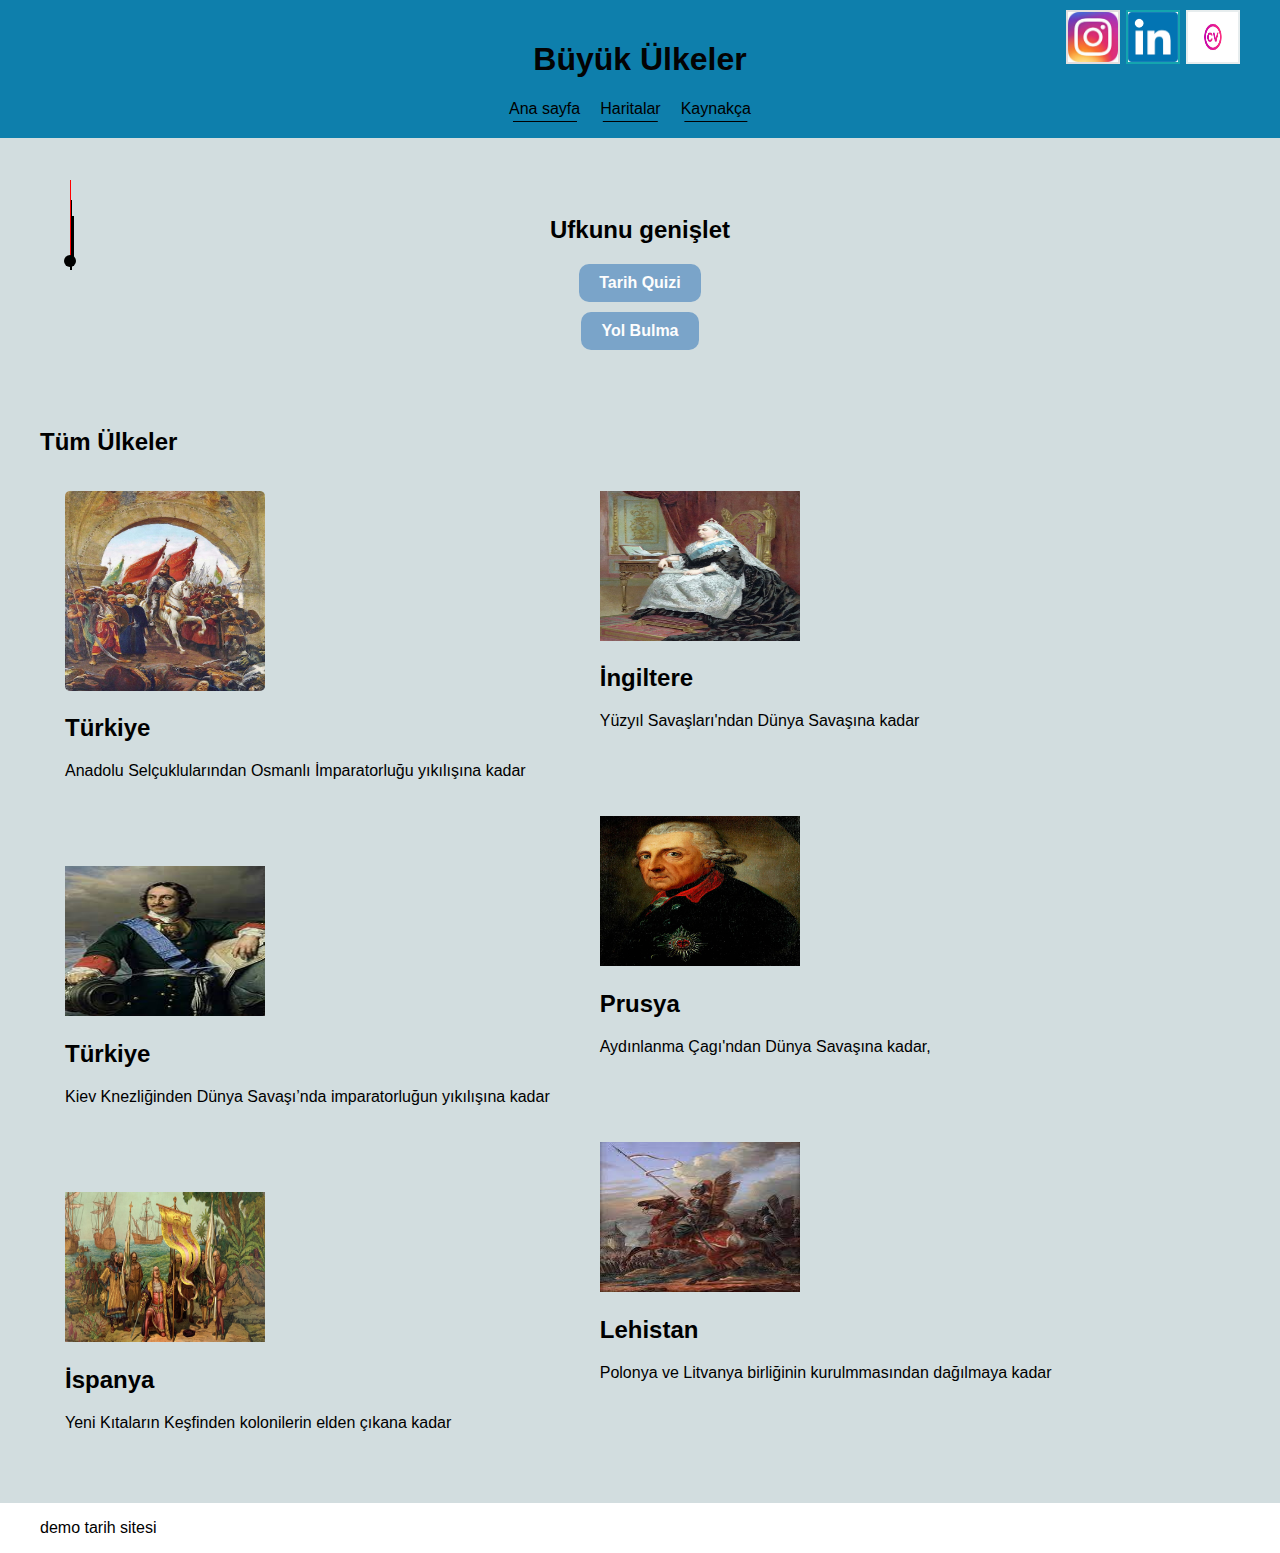
<file: a/index.html>
<!DOCTYPE html>
<html lang="en">
<head>
    <meta charset="UTF-8">
    <meta name="viewport" content="width=device-width, initial-scale=1.0">
    <title>Ülke Tarihleri</title>
    <link rel="stylesheet" href="main2.css">
</head>
<body>
    <header>
    <div class="container"> 
        <div class="link">
        <a href="https://www.linkedin.com/in/osman-berke-%C3%BClger-518819218/">
            <img src="resim/link.png" alt="linke" class="resim-boyutu-1">
        </a>
    </div>

    <div class="link">
        <a href="file:///C:/Users/oberu/Downloads/OSMAN_BERKE_%C3%9CLGER_Aselsan_Temal%C4%B1_Vizyoner_CV%20(2).pdf">
            <img src="resim/cv.jpg" alt="linke" class="resim-boyutu-2">
        </a>
    </div>
    <div class="link">
        <a href="https://www.instagram.com/berke_ulger/">
            <img src="resim/iins.jpeg" alt="linke" class="resim-boyutu-3">
        </a>
    </div>
    <h1>Büyük Ülkeler </h1>
   
    
    <nav>
        <ul>
            <li><a href="http://127.0.0.1:5500/a/index.html">Ana sayfa</a></li>
            <li><a href="https://www.geoguessr.com/tr/l/wor">Haritalar</a></li>
            <li><a href="#">Kaynakça</a></li>


        </ul>
    </nav>
    </div>
    </header>
    <main>
        <section class="Ana">
           
              
              <span class="container">
              <h2>Ufkunu genişlet</h2>
              <li><a href="http://127.0.0.1:5500/a/quiz2.html"class=anaa>Tarih Quizi</a></li>
              <li><a href="  https://travle.earth/"class=anab>Yol Bulma</a></li>
              </span>
             </div>
             <div class="clock">
                <div class="hour-hand" id="hour-hand"></div>
                <div class="minute-hand" id="minute-hand"></div>
                <div class="second-hand" id="second-hand"></div>
                <div class="center-circle"></div>
              </div>
    </section>
    <section class="Tümü">
        <div class="container">
            <h2>Tüm Ülkeler</h2>
            <div class="Hanedanlar">
                <div class="hanedan-container">
                    <div class="hanedan">
                        <a href="http://127.0.0.1:5500/t%C3%BCrkiye.html" class="hanedan-info">
                            <img src="resim/türkiye.jpg" alt="">
                            <h2>Türkiye</h2>
                            <p>Anadolu Selçuklularından Osmanlı İmparatorluğu yıkılışına kadar </p>
                        </a>
                    </div>
                    

                    
                        
                            <div class="hanedan1">
                                <a href="http://127.0.0.1:5500/a/rusya.html" class="hanedan-info">
                                    <img src="resim/rusana.jpeg" alt="">
                                    <h2>Türkiye</h2>
                                    <p>Kiev Knezliğinden Dünya Savaşı’nda imparatorluğun yıkılışına kadar</p>
                                </a>
                            </div>
                            <div class="hanedan2">
                                <a href="http://127.0.0.1:5500/a/ispanya.html" class="hanedan-info">
                                    <img src="resim/isp.jpg" alt="">
                                    <h2>İspanya</h2>
                                    <p>Yeni Kıtaların Keşfinden kolonilerin elden çıkana kadar </p>
                                </a>
                            </div>
                            
                </div>
                    <div class="hanedan-container">
                        <div class="hanedan3">
                            <a href="#" class="hanedan-info">
                                <img src="resim/quen.jpg" alt="">
                                <h2>İngiltere</h2>
                                <p>Yüzyıl Savaşları'ndan Dünya Savaşına kadar </p>
                            </a>
                        </div>
                        
                        <div class="hanedan4">
                            <a href="#" class="hanedan-info">
                                <img src="resim/prus.jpg" alt="">
                                <h2>Prusya</h2>
                                <p>Aydınlanma Çagı'ndan Dünya Savaşına kadar, </p>
                            </a>
                        </div>
                        <div class="hanedan5">
                            <a href="#" class="hanedan-info">
                                <img src="resim/leh.jpeg" alt="">
                                <h2>Lehistan</h2>
                                <p>Polonya ve Litvanya birliğinin kurulmmasından dağılmaya kadar </p>
                            </a>
                        </div>
                </div>
            </div>
        </div>
    </section>
    </main>
    <footer>
        <div class="container">
            <p>demo tarih sitesi</p>
        </div>
    </footer>
    <script src="main2.js"></script>
</body>
</html>
</file>
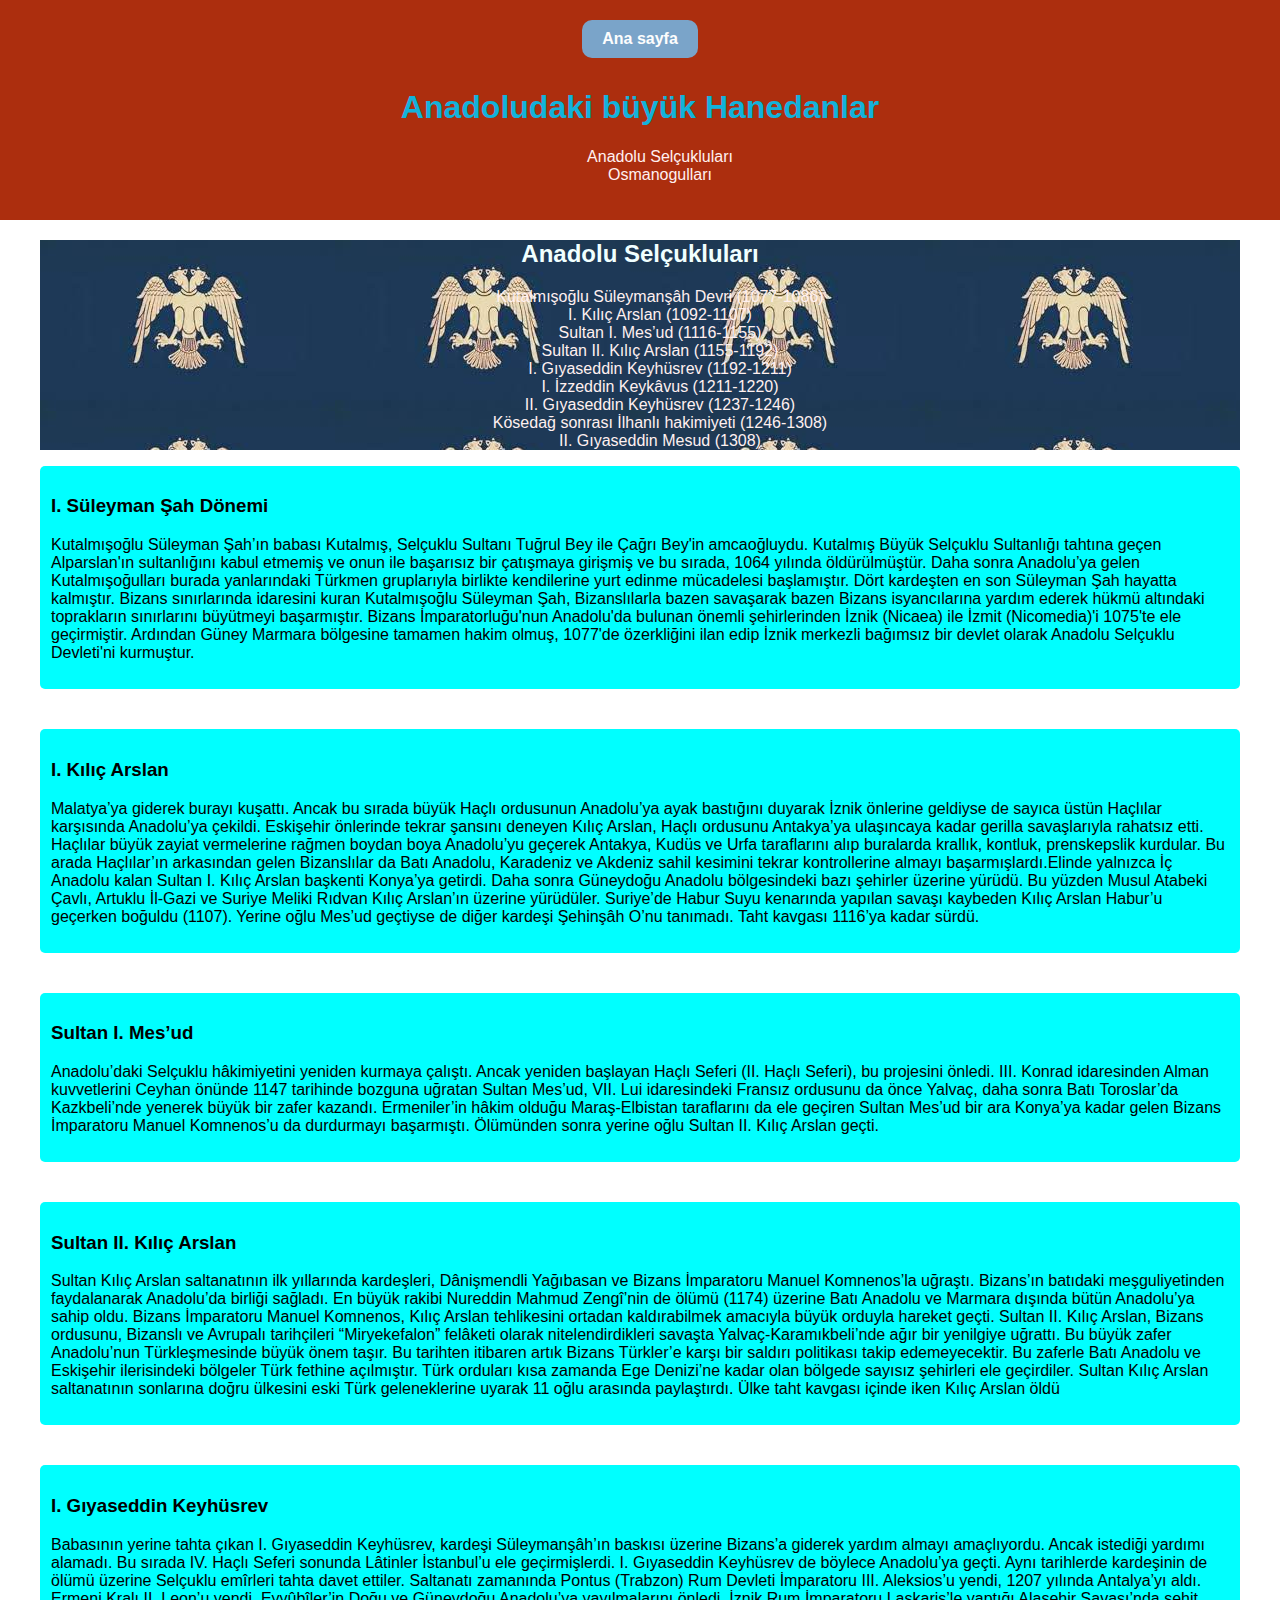
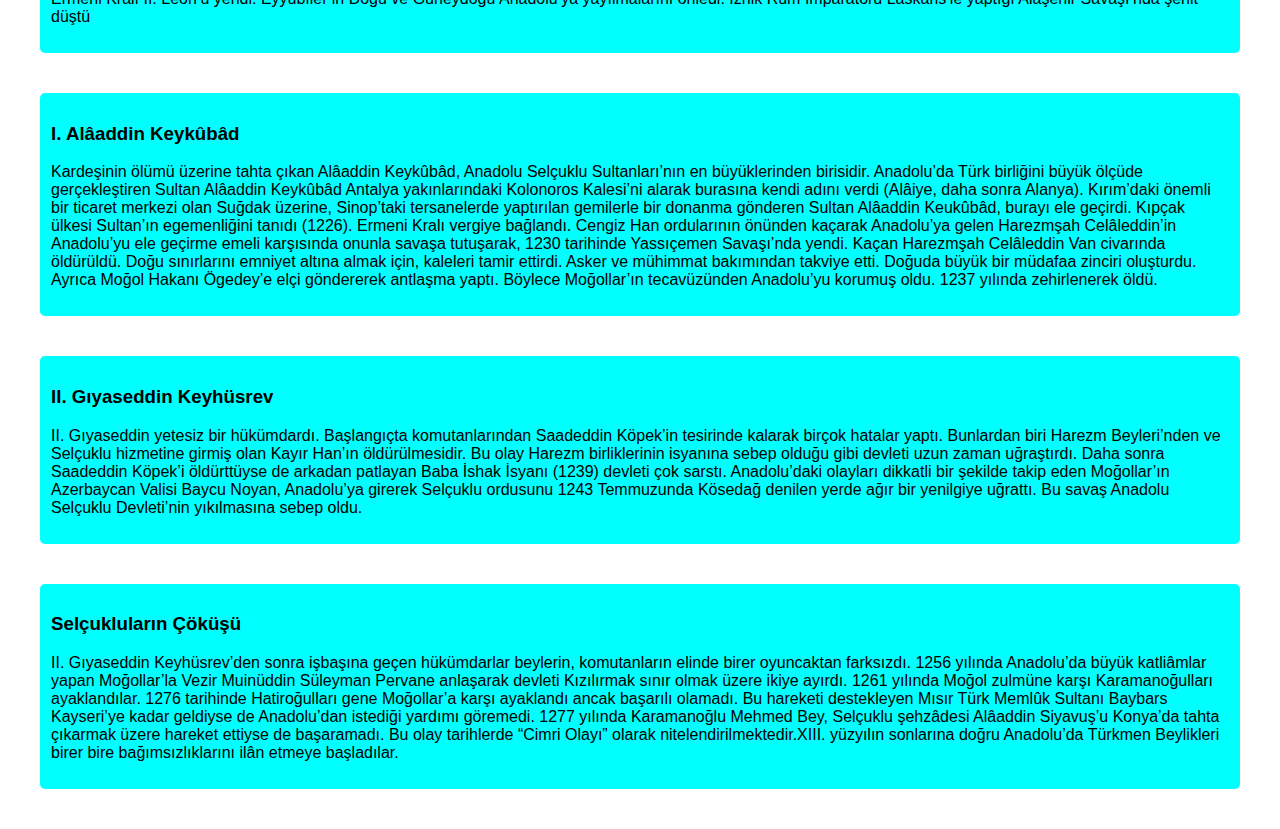
<file: a/ispanya.html>
<!DOCTYPE html>
<html lang="en">
<head>
    <meta charset="UTF-8">
    <meta name="viewport" content="width=device-width, initial-scale=1.0">
    <title>Anadolu Hanedanları</title>
    <link rel="stylesheet" href="türkiye.css">
</head>
<body>
    <header>
        <div class="container"> 
          <nav><a href="http://127.0.0.1:5500/a/index.html"class=anaa>Ana sayfa</a></nav>  
        <h1>Anadoludaki büyük Hanedanlar </h1>
       
            <ul>
                <li>Anadolu Selçukluları</li>
               
                <li>Osmanogulları</li>
    
            </ul>
        
        </div>
        </header>
        <main>
            <div class="container">
            <section class="selçuklar">
         <div class=selçukcontainer>
            <h2>Anadolu Selçukluları </h2>
          <div class="selçukisim">
            <ul>
                <li>Kutalmışoğlu Süleymanşâh Devri (1077-1086)</li>
                <li>I. Kılıç Arslan (1092-1107)</li>
                <li>Sultan I. Mes’ud (1116-1155)</li>
                <li>Sultan II. Kılıç Arslan (1155-1192)</li>
                <li>I. Gıyaseddin Keyhüsrev (1192-1211)</li>
                <li>I. İzzeddin Keykâvus (1211-1220)</li>
                <li>II. Gıyaseddin Keyhüsrev (1237-1246)</li>
                <li>Kösedağ sonrası İlhanlı hakimiyeti (1246-1308)</li>
                <li>II. Gıyaseddin Mesud  (1308)</li>
            </ul>
          </div>
        </div>
        <div class="tümü">
           <div class="sultanlar-conteiner">
           <div class="sultanlar">
            
             <div class="sultan-info">
                <h3>I. Süleyman Şah Dönemi </h3>
              <p>Kutalmışoğlu Süleyman Şah’ın babası Kutalmış, Selçuklu Sultanı Tuğrul Bey ile Çağrı Bey'in amcaoğluydu.
                 Kutalmış Büyük Selçuklu Sultanlığı tahtına geçen Alparslan'ın sultanlığını kabul etmemiş ve onun ile
                 başarısız bir çatışmaya girişmiş ve bu sırada, 1064 yılında öldürülmüştür.
                  Daha sonra Anadolu’ya gelen Kutalmışoğulları burada yanlarındaki Türkmen gruplarıyla birlikte kendilerine yurt edinme mücadelesi 
                başlamıştır. Dört kardeşten en son Süleyman Şah hayatta kalmıştır. Bizans sınırlarında idaresini 
                kuran Kutalmışoğlu Süleyman Şah, Bizanslılarla bazen savaşarak bazen Bizans isyancılarına yardım ederek 
                hükmü altındaki toprakların sınırlarını büyütmeyi başarmıştır. Bizans İmparatorluğu'nun Anadolu'da bulunan 
                 önemli şehirlerinden İznik (Nicaea) ile İzmit (Nicomedia)'i 1075'te ele geçirmiştir. Ardından Güney Marmara
                bölgesine tamamen hakim olmuş, 1077'de özerkliğini ilan edip İznik merkezli bağımsız bir devlet olarak
                 Anadolu Selçuklu Devleti'ni kurmuştur.</p>

              </div>
              </div>
            


            
                <div class="sultanlar">
                
                    <div class="sultan-info">
                       <h3>I. Kılıç Arslan  </h3>
                     <p> Malatya’ya giderek burayı kuşattı. Ancak bu sırada büyük Haçlı ordusunun Anadolu’ya ayak bastığını duyarak İznik
                         önlerine geldiyse de sayıca üstün Haçlılar karşısında Anadolu’ya çekildi. Eskişehir önlerinde tekrar şansını deneyen
                          Kılıç Arslan, Haçlı ordusunu Antakya’ya ulaşıncaya kadar gerilla savaşlarıyla rahatsız etti. Haçlılar büyük zayiat 
                          vermelerine rağmen boydan boya Anadolu’yu geçerek Antakya, Kudüs ve Urfa taraflarını alıp buralarda krallık, kontluk,
                           prenskepslik kurdular. Bu arada Haçlılar’ın arkasından gelen Bizanslılar da Batı Anadolu, Karadeniz ve Akdeniz sahil kesimini 
                           tekrar kontrollerine almayı başarmışlardı.Elinde yalnızca İç Anadolu kalan Sultan I. Kılıç Arslan başkenti Konya’ya getirdi.
                            Daha sonra Güneydoğu Anadolu bölgesindeki bazı şehirler üzerine yürüdü. Bu yüzden Musul Atabeki Çavlı, Artuklu İl-Gazi ve Suriye
                             Meliki Rıdvan Kılıç Arslan’ın üzerine yürüdüler. Suriye’de Habur Suyu kenarında yapılan savaşı kaybeden Kılıç Arslan Habur’u geçerken 
                             boğuldu (1107). Yerine oğlu Mes’ud geçtiyse de diğer kardeşi Şehinşâh O’nu tanımadı. Taht kavgası 1116’ya kadar sürdü.</p>
       
                    </div>
                     
                   </div>
       

                 
                  <div class="sultanlar">
                
                    <div class="sultan-info">
                       <h3>Sultan I. Mes’ud  </h3>
                     <p> Anadolu’daki Selçuklu hâkimiyetini yeniden kurmaya çalıştı. Ancak yeniden başlayan Haçlı Seferi (II. Haçlı Seferi), bu projesini önledi.
                         III. Konrad idaresinden Alman kuvvetlerini Ceyhan önünde 1147 tarihinde bozguna uğratan Sultan Mes’ud, VII. Lui idaresindeki Fransız ordusunu
                          da önce Yalvaç, daha sonra Batı Toroslar’da Kazkbeli’nde yenerek büyük bir zafer kazandı. Ermeniler’in hâkim olduğu Maraş-Elbistan taraflarını 
                          da ele geçiren Sultan Mes’ud bir ara Konya’ya kadar gelen Bizans İmparatoru Manuel Komnenos’u da durdurmayı başarmıştı. Ölümünden sonra yerine oğlu
                           Sultan II. Kılıç Arslan geçti.</p>
       
                    </div>
                     
                   </div>
                 
                  <div class="sultanlar">
                  
                    <div class="sultan-info">
                       <h3>Sultan II. Kılıç Arslan  </h3>
                     <p> Sultan Kılıç Arslan saltanatının ilk yıllarında kardeşleri, Dânişmendli Yağıbasan ve Bizans İmparatoru Manuel Komnenos’la uğraştı. Bizans’ın batıdaki 
                        meşguliyetinden faydalanarak Anadolu’da birliği sağladı. En büyük rakibi Nureddin Mahmud Zengî’nin de ölümü (1174) üzerine Batı Anadolu ve Marmara dışında 
                        bütün Anadolu’ya sahip oldu. Bizans İmparatoru Manuel Komnenos, Kılıç Arslan tehlikesini ortadan kaldırabilmek amacıyla büyük orduyla hareket geçti. 
                        Sultan II. Kılıç Arslan, Bizans ordusunu, Bizanslı ve Avrupalı tarihçileri “Miryekefalon” felâketi olarak nitelendirdikleri savaşta Yalvaç-Karamıkbeli’nde 
                        ağır bir yenilgiye uğrattı. Bu büyük zafer Anadolu’nun Türkleşmesinde büyük önem taşır. Bu tarihten itibaren artık Bizans Türkler’e karşı bir saldırı politikası 
                        takip edemeyecektir. Bu zaferle Batı Anadolu ve Eskişehir ilerisindeki bölgeler Türk fethine açılmıştır. Türk orduları kısa zamanda Ege Denizi’ne kadar olan bölgede
                         sayısız şehirleri ele geçirdiler. Sultan Kılıç Arslan saltanatının sonlarına doğru ülkesini eski Türk geleneklerine uyarak 11 oğlu arasında paylaştırdı. Ülke taht kavgası içinde iken Kılıç Arslan öldü </p>
       
                    </div>
                  </div>
                   </div>
               
                <div class="sultanlar-conteiner">
                <div class="sultanlar">
                    
                    <div class="sultan-info">
                       <h3>I. Gıyaseddin Keyhüsrev </h3>
                     <p> Babasının yerine tahta çıkan I. Gıyaseddin Keyhüsrev, kardeşi Süleymanşâh’ın baskısı üzerine Bizans’a giderek yardım almayı amaçlıyordu. Ancak istediği yardımı alamadı.
                         Bu sırada IV. Haçlı Seferi sonunda Lâtinler İstanbul’u ele geçirmişlerdi. I. Gıyaseddin Keyhüsrev de böylece Anadolu’ya geçti. Aynı tarihlerde kardeşinin de ölümü üzerine
                          Selçuklu emîrleri tahta davet ettiler. Saltanatı zamanında Pontus (Trabzon) Rum Devleti İmparatoru III. Aleksios’u yendi, 1207 yılında Antalya’yı aldı. Ermeni Kralı II. Leon’u yendi. 
                          Eyyûbîler’in Doğu ve Güneydoğu Anadolu’ya yayılmalarını önledi. İznik Rum İmparatoru Laskaris’le yaptığı Alaşehir Savaşı’nda şehit düştü </p>
       
                    </div>
                 </div>
                   </div>

                
                <div class="sultanlar">
                
                    <div class="sultan-info">
                       <h3>I. Alâaddin Keykûbâd  </h3>
                     <p> Kardeşinin ölümü üzerine tahta çıkan Alâaddin Keykûbâd, Anadolu Selçuklu Sultanları’nın en büyüklerinden birisidir. Anadolu’da Türk birliğini büyük ölçüde gerçekleştiren Sultan Alâaddin Keykûbâd
                         Antalya yakınlarındaki Kolonoros Kalesi’ni alarak burasına kendi adını verdi (Alâiye, daha sonra Alanya). Kırım’daki önemli bir ticaret merkezi olan Suğdak üzerine, Sinop’taki tersanelerde yaptırılan
                          gemilerle bir donanma gönderen Sultan Alâaddin Keukûbâd, burayı ele geçirdi. Kıpçak ülkesi Sultan’ın egemenliğini tanıdı (1226). Ermeni Kralı vergiye bağlandı. Cengiz Han ordularının önünden kaçarak Anadolu’ya 
                          gelen Harezmşah Celâleddin’in Anadolu’yu ele geçirme emeli karşısında onunla savaşa tutuşarak, 1230 tarihinde Yassıçemen Savaşı’nda yendi. Kaçan Harezmşah Celâleddin Van civarında öldürüldü. Doğu sınırlarını emniyet
                           altına almak için, kaleleri tamir ettirdi. Asker ve mühimmat bakımından takviye etti. Doğuda büyük bir müdafaa zinciri oluşturdu. Ayrıca Moğol Hakanı Ögedey’e elçi göndererek antlaşma yaptı. Böylece Moğollar’ın 
                           tecavüzünden Anadolu’yu korumuş oldu. 1237 yılında zehirlenerek öldü. </p>
       
                    </div>
                     
                   </div>

                
                <div class="sultanlar">
                
                    <div class="sultan-info">
                       <h3>II. Gıyaseddin Keyhüsrev  </h3>
                     <p> II. Gıyaseddin yetesiz bir hükümdardı. Başlangıçta komutanlarından Saadeddin Köpek’in tesirinde kalarak birçok hatalar yaptı. Bunlardan biri Harezm Beyleri’nden ve Selçuklu hizmetine girmiş olan Kayır Han’ın öldürülmesidir.
                         Bu olay Harezm birliklerinin isyanına sebep olduğu gibi devleti uzun zaman uğraştırdı. Daha sonra Saadeddin Köpek’i öldürttüyse de arkadan patlayan Baba İshak İsyanı (1239) devleti çok sarstı. Anadolu’daki olayları dikkatli bir
                          şekilde takip eden Moğollar’ın Azerbaycan Valisi Baycu Noyan, Anadolu’ya girerek Selçuklu ordusunu 1243 Temmuzunda Kösedağ denilen yerde ağır bir yenilgiye uğrattı. Bu savaş Anadolu Selçuklu Devleti’nin yıkılmasına sebep oldu.</p>
       
                    </div>
                     
                   </div>

                
                <div class="sultanlar">
                
                    <div class="sultan-info">
                       <h3>Selçukluların Çöküşü  </h3>
                     <p>II. Gıyaseddin Keyhüsrev’den sonra işbaşına geçen hükümdarlar beylerin, komutanların elinde birer oyuncaktan farksızdı. 1256 yılında Anadolu’da büyük katliâmlar yapan Moğollar’la Vezir Muinüddin Süleyman Pervane anlaşarak devleti Kızılırmak
                         sınır olmak üzere ikiye ayırdı. 1261 yılında Moğol zulmüne karşı Karamanoğulları ayaklandılar. 1276 tarihinde Hatiroğulları gene Moğollar’a karşı ayaklandı ancak başarılı olamadı. Bu hareketi destekleyen Mısır Türk Memlûk Sultanı Baybars
                          Kayseri’ye kadar geldiyse de Anadolu’dan istediği yardımı göremedi. 1277 yılında Karamanoğlu Mehmed Bey, Selçuklu şehzâdesi Alâaddin Siyavuş’u Konya’da tahta çıkarmak üzere hareket ettiyse de başaramadı. Bu olay tarihlerde “Cimri Olayı” 
                          olarak nitelendirilmektedir.XIII. yüzyılın sonlarına doğru Anadolu’da Türkmen Beylikleri birer bire bağımsızlıklarını ilân etmeye başladılar.</p>
       
                    </div>
                </div>         
            </div>
        </div>
     
 </section>
</main>

</body>
</html>
</file>
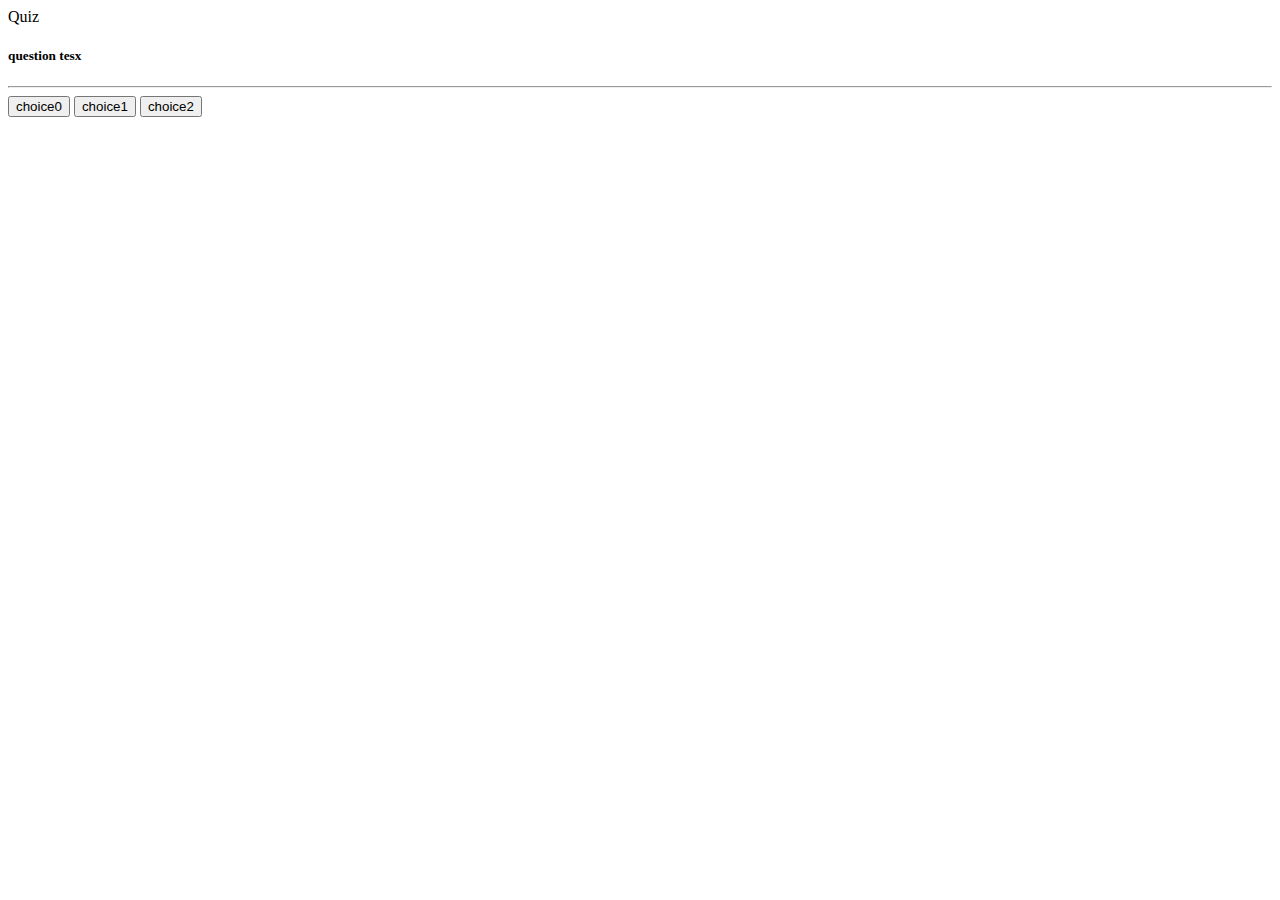
<file: a/quiz.html>
<!DOCTYPE html>
<html lang="en">
<head>
    <meta charset="UTF-8">
    <meta name="viewport" content="width=device-width, initial-scale=1.0">
    <title>Tarih Quizi</title>
</head>
<body>
    <div class="containner mt-2">
       <div class="row">
        <div class="col-5">
          <div class="card">
           <div class="card-header">
            Quiz
           </div>
          
<div class="card-body">
    <h5 id="question"
class="card-title">
question tesx
</h5>
<hr>
<div class="buttons">
    <button id="btn0"
    class="btn btn-primary"> 
    <span id="choice0">
choice0
    </span>
    </button>

    <button id="btn1"
    class="btn btn-primary"> 
    <span id="choice1">
        choice1
    </span>
    </button>

    <button id="btn2"
    class="btn btn-primary"> 
    <span id="choice2">
        choice2
    </span>
    </button>

</div>

</div>

<div id="progress" class="card-footer">
</div>
</div>
         </div>
       </div>
    </div>
    <script src="quiz.js"></script>
</body>
</html>
</file>
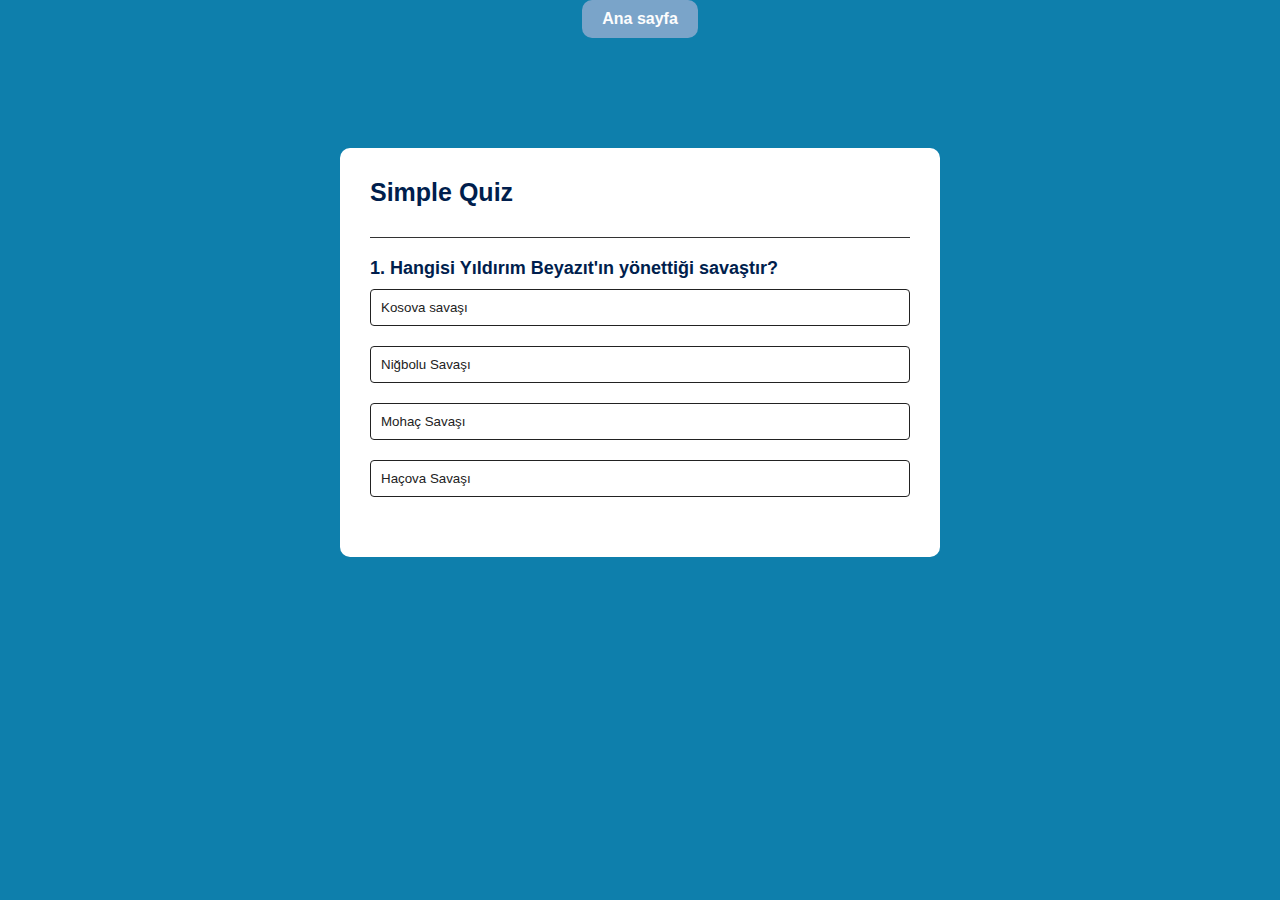
<file: a/quiz2.html>
<!DOCTYPE html>
<html lang="en">
<head>
    <meta charset="UTF-8">
    <meta name="viewport" content="width=device-width, initial-scale=1.0">
    <title>QUİZ</title>
    <link rel="stylesheet" href="quiz2.css">
</head>
<body>
    <div class="container">
    <a href="http://127.0.0.1:5500/a/index.html"class=anaa>Ana sayfa</a>
</div>
    <div class="app">
        <h1>Simple Quiz</h1>
<div class="quiz">
<h2 id="question">Question goes here</h2>
<div id="answer-buttons">
<button class="btn">Answer 1</button>
<button class="btn">Answer 2</button>
<button class="btn">Answer 3</button>
<button class="btn">Answer 4</button>|
</div>
<button id="next-btn">Next</button>
<div id="score-container" style="display: none;">
    <p>Your score: <span id="score"></span></p>
</div>

</div>
</div>
<script src="quiz2.js"></script>
</body>
</html>
</file>
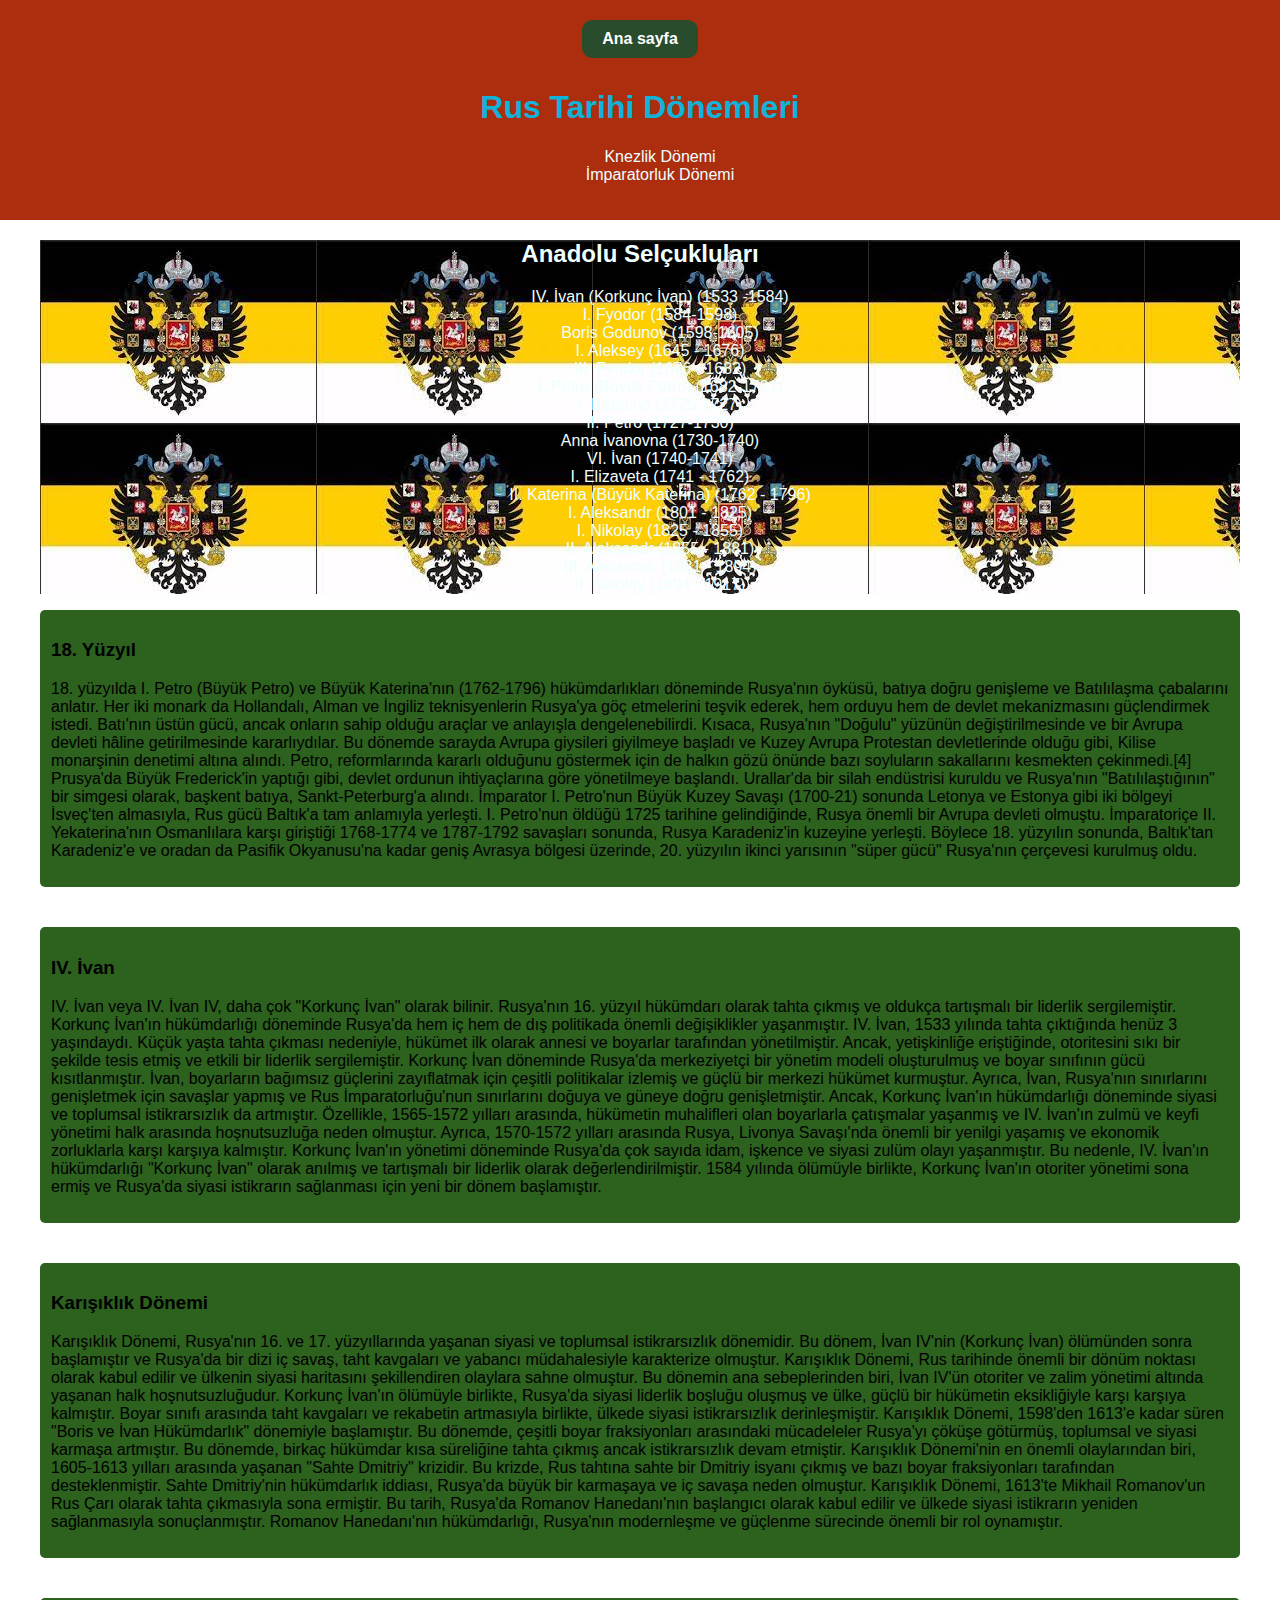
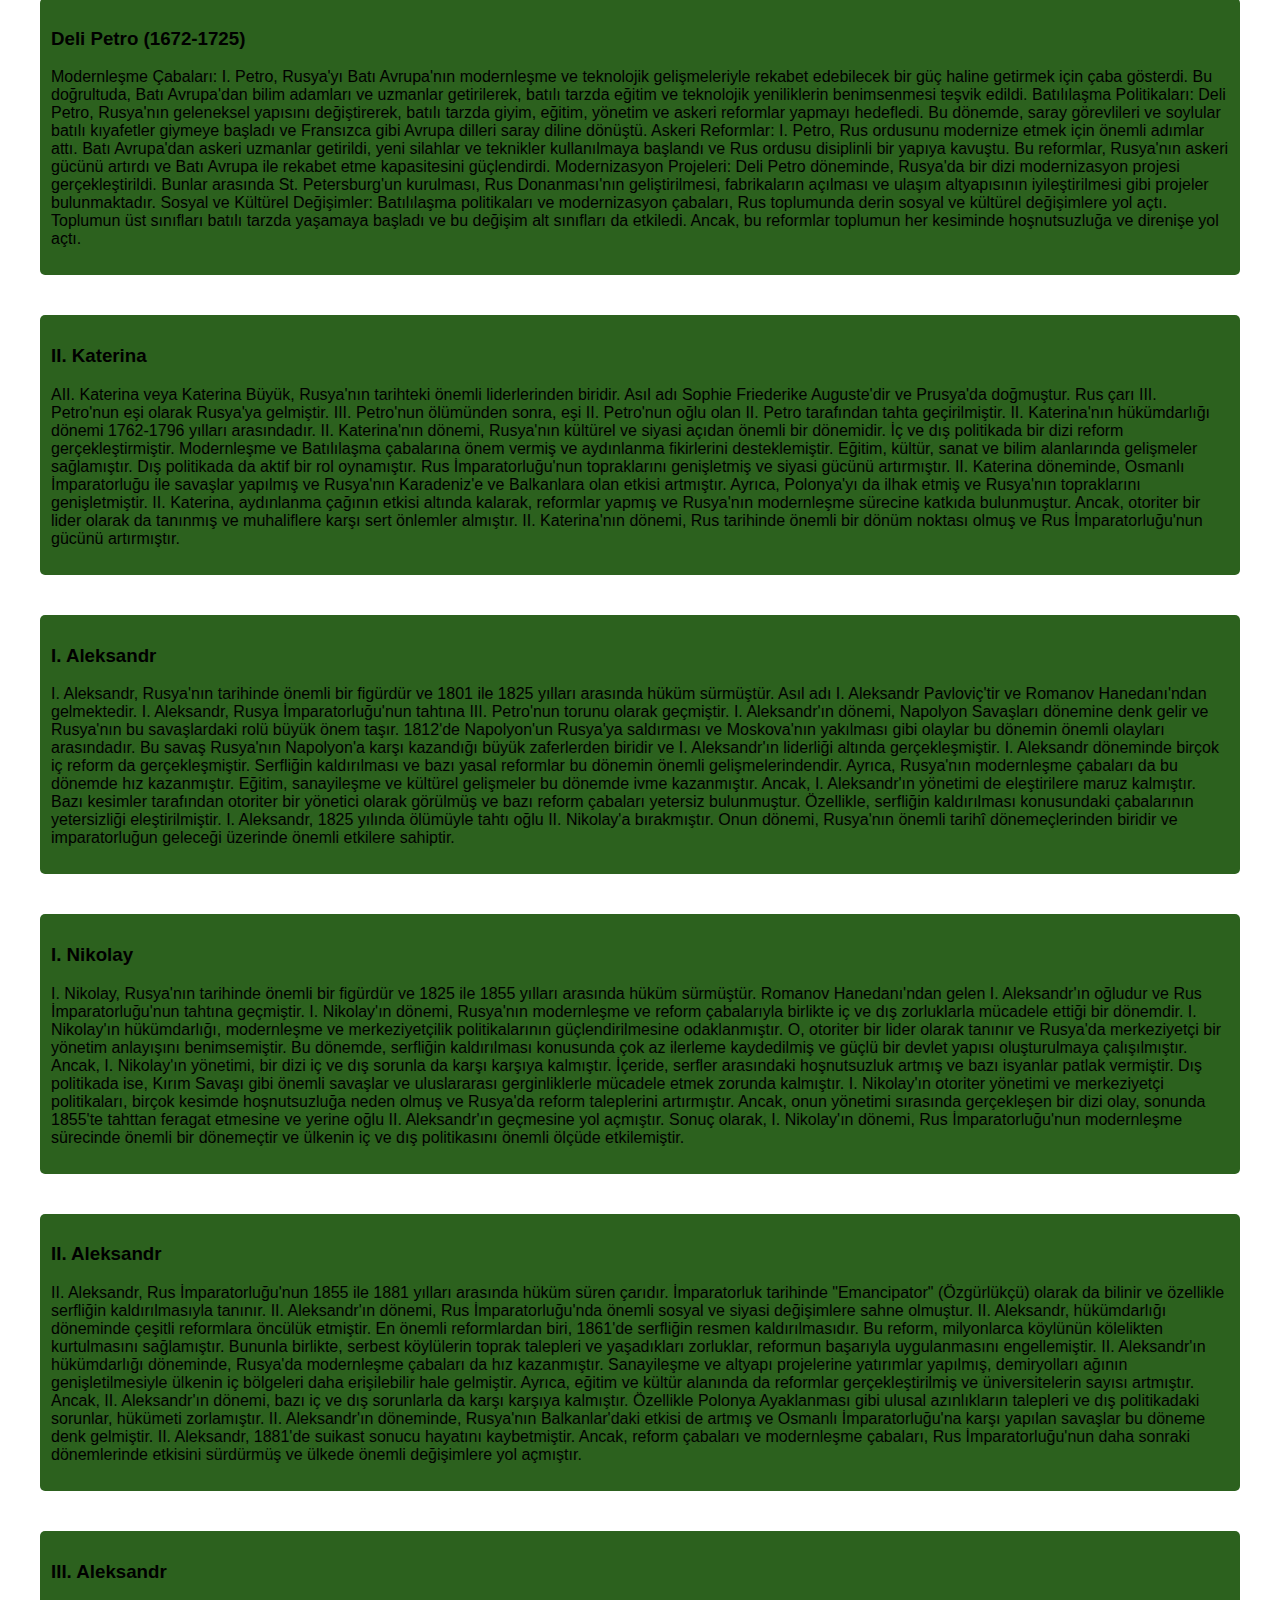
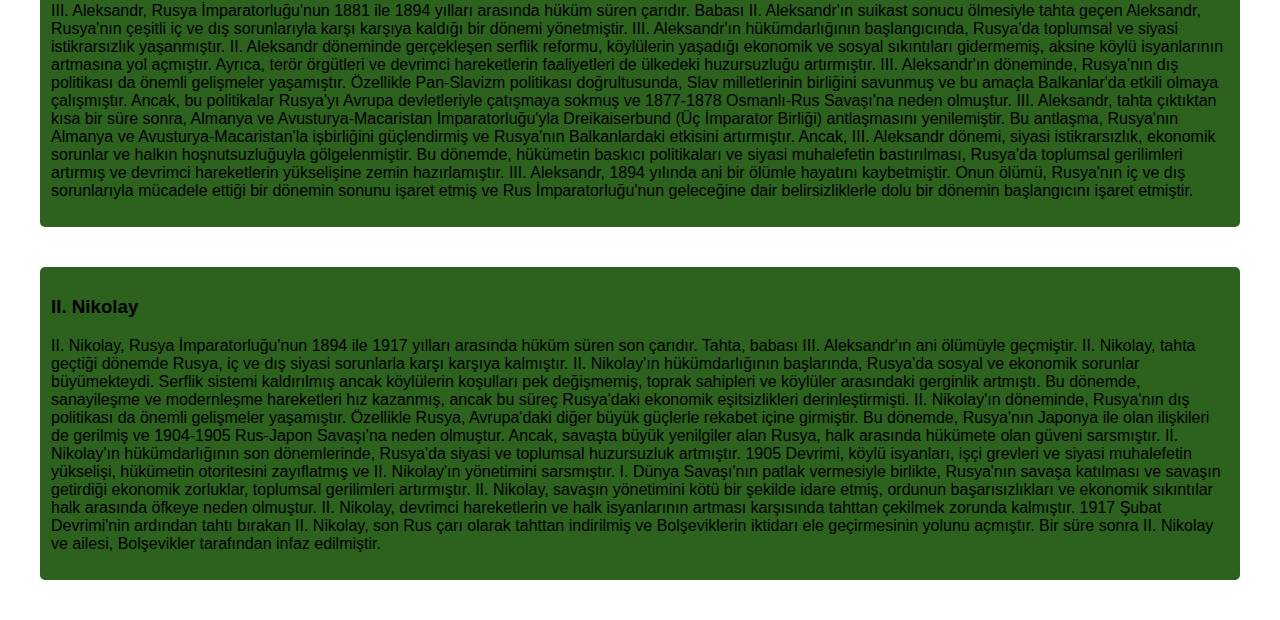
<file: a/rusya.html>
<!DOCTYPE html>
<html lang="en">
<head>
    <meta charset="UTF-8">
    <meta name="viewport" content="width=device-width, initial-scale=1.0">
    <title> Rus İmparatorluğu</title>
    <link rel="stylesheet" href="rusya.css">
</head>
<body>
    <header>
        <div class="container"> 
          <nav><a href="http://127.0.0.1:5500/a/index.html#"class=anaa>Ana sayfa</a></nav>  
        <h1>Rus Tarihi Dönemleri </h1>
       
            <ul>
                <li>Knezlik Dönemi</li>
               
                <li>İmparatorluk Dönemi</li>
    
            </ul>
        
        </div>
        </header>
        <main>
            <div class="container">
            <section class="romanovlar">
         <div class=ruscontainer>
            <h2>Anadolu Selçukluları </h2>
          <div class="selçukisim">
            <ul>
                <li>IV. İvan (Korkunç İvan) (1533 -1584) </li>
                <li>I. Fyodor (1584-1598) </li>
                <li>Boris Godunov (1598-1605)</li>
                <li>I. Aleksey (1645 - 1676)</li>
                <li>III. Fyodor (1676 - 1682)</li>
                <li>I. Petro (Büyük Petro) (1682-1721)</li>
                <li>I. Katerina (1725-1727)</li>
                <li>II. Petro (1727-1730)</li>
                <li>Anna İvanovna (1730-1740)</li>
                <li>VI. İvan (1740-1741)</li>
                <li>I. Elizaveta (1741 - 1762)</li>
                <li>II. Katerina (Büyük Katerina) (1762 - 1796)</li>
                <li>I. Aleksandr (1801 - 1825)</li>
                <li>I. Nikolay (1825 - 1855)</li>
                <li>II. Aleksandr (1855 - 1881)</li>
                <li>III. Aleksandr (1881 - 1894)</li>
                <li>II. Nikolay (1894 - 1917)</li>
                
            </ul>
          </div>
        </div>
        <div class="tümü">
           <div class="sultanlar-conteiner">
           <div class="sultanlar">
            
             <div class="sultan-info">
                <h3>18. Yüzyıl </h3>
              <p>18. yüzyılda I. Petro (Büyük Petro) ve Büyük Katerina'nın (1762-1796) hükümdarlıkları döneminde Rusya'nın 
                öyküsü, batıya doğru genişleme ve Batılılaşma çabalarını anlatır. Her iki monark da Hollandalı, Alman ve 
                İngiliz teknisyenlerin Rusya'ya göç etmelerini teşvik ederek, hem orduyu hem de devlet mekanizmasını 
                güçlendirmek istedi. Batı'nın üstün gücü, ancak onların sahip olduğu araçlar ve anlayışla dengelenebilirdi.
                 Kısaca, Rusya'nın "Doğulu" yüzünün değiştirilmesinde ve bir Avrupa devleti hâline getirilmesinde
                  kararlıydılar. Bu dönemde sarayda Avrupa giysileri giyilmeye başladı ve Kuzey Avrupa Protestan devletlerinde olduğu gibi,
                 Kilise monarşinin denetimi altına alındı. Petro, reformlarında kararlı olduğunu göstermek için de halkın 
                 gözü önünde bazı soyluların sakallarını kesmekten çekinmedi.[4] Prusya'da Büyük Frederick'in yaptığı gibi,
                  devlet ordunun ihtiyaçlarına göre yönetilmeye başlandı. Urallar'da bir silah endüstrisi kuruldu ve Rusya'nın 
                  "Batılılaştığının" bir simgesi olarak, başkent batıya, Sankt-Peterburg'a alındı. İmparator I. Petro'nun Büyük 
                  Kuzey Savaşı (1700-21) sonunda Letonya ve Estonya gibi iki bölgeyi İsveç'ten almasıyla, Rus gücü Baltık'a tam
                   anlamıyla yerleşti. I. Petro'nun öldüğü 1725 tarihine gelindiğinde, Rusya önemli bir Avrupa devleti olmuştu.
                    İmparatoriçe II. Yekaterina'nın Osmanlılara karşı giriştiği 1768-1774 ve 1787-1792 savaşları sonunda, Rusya
                     Karadeniz'in kuzeyine yerleşti. Böylece 18. yüzyılın sonunda, Baltık'tan Karadeniz'e ve oradan da Pasifik
                      Okyanusu'na kadar geniş Avrasya bölgesi üzerinde, 20. yüzyılın ikinci yarısının "süper gücü" Rusya'nın 
                      çerçevesi kurulmuş oldu.</p>

              </div>
              </div>
            
              <div class="sultanlar">
                
                <div class="sultan-info">
                   <h3>IV. İvan  </h3>
                 <p> IV. İvan veya IV. İvan IV, daha çok "Korkunç İvan" olarak bilinir. Rusya'nın 16. yüzyıl hükümdarı olarak tahta çıkmış ve oldukça tartışmalı bir liderlik sergilemiştir. Korkunç İvan'ın hükümdarlığı döneminde Rusya'da hem iç hem de dış politikada önemli değişiklikler yaşanmıştır.

                  IV. İvan, 1533 yılında tahta çıktığında henüz 3 yaşındaydı. Küçük yaşta tahta çıkması nedeniyle, hükümet ilk olarak annesi ve boyarlar tarafından yönetilmiştir. Ancak, yetişkinliğe eriştiğinde, otoritesini sıkı bir şekilde tesis etmiş ve etkili bir liderlik sergilemiştir.
                  
                  Korkunç İvan döneminde Rusya'da merkeziyetçi bir yönetim modeli oluşturulmuş ve boyar sınıfının gücü kısıtlanmıştır. İvan, boyarların bağımsız güçlerini zayıflatmak için çeşitli politikalar izlemiş ve güçlü bir merkezi hükümet kurmuştur. Ayrıca, İvan, Rusya'nın sınırlarını genişletmek için savaşlar yapmış ve Rus İmparatorluğu'nun sınırlarını doğuya ve güneye doğru genişletmiştir.
                  
                  Ancak, Korkunç İvan'ın hükümdarlığı döneminde siyasi ve toplumsal istikrarsızlık da artmıştır. Özellikle, 1565-1572 yılları arasında, hükümetin muhalifleri olan boyarlarla çatışmalar yaşanmış ve IV. İvan'ın zulmü ve keyfi yönetimi halk arasında hoşnutsuzluğa neden olmuştur. Ayrıca, 1570-1572 yılları arasında Rusya, Livonya Savaşı'nda önemli bir yenilgi yaşamış ve ekonomik zorluklarla karşı karşıya kalmıştır.
                  
                  Korkunç İvan'ın yönetimi döneminde Rusya'da çok sayıda idam, işkence ve siyasi zulüm olayı yaşanmıştır. Bu nedenle, IV. İvan'ın hükümdarlığı "Korkunç İvan" olarak anılmış ve tartışmalı bir liderlik olarak değerlendirilmiştir. 1584 yılında ölümüyle birlikte, Korkunç İvan'ın otoriter yönetimi sona ermiş ve Rusya'da siyasi istikrarın sağlanması için yeni bir dönem başlamıştır.
                </div>
                 
               </div>

               <div class="sultanlar">
                
                <div class="sultan-info">
                   <h3>Karışıklık Dönemi  </h3>
                 <p> Karışıklık Dönemi, Rusya'nın 16. ve 17. yüzyıllarında yaşanan siyasi ve toplumsal istikrarsızlık dönemidir. Bu dönem, İvan IV'nin (Korkunç İvan) ölümünden sonra başlamıştır ve Rusya'da bir dizi iç savaş, taht kavgaları ve yabancı müdahalesiyle karakterize olmuştur. Karışıklık Dönemi, Rus tarihinde önemli bir dönüm noktası olarak kabul edilir ve ülkenin siyasi haritasını şekillendiren olaylara sahne olmuştur.

                  Bu dönemin ana sebeplerinden biri, İvan IV'ün otoriter ve zalim yönetimi altında yaşanan halk hoşnutsuzluğudur. Korkunç İvan'ın ölümüyle birlikte, Rusya'da siyasi liderlik boşluğu oluşmuş ve ülke, güçlü bir hükümetin eksikliğiyle karşı karşıya kalmıştır. Boyar sınıfı arasında taht kavgaları ve rekabetin artmasıyla birlikte, ülkede siyasi istikrarsızlık derinleşmiştir.
                  
                  Karışıklık Dönemi, 1598'den 1613'e kadar süren "Boris ve İvan Hükümdarlık" dönemiyle başlamıştır. Bu dönemde, çeşitli boyar fraksiyonları arasındaki mücadeleler Rusya'yı çöküşe götürmüş, toplumsal ve siyasi karmaşa artmıştır. Bu dönemde, birkaç hükümdar kısa süreliğine tahta çıkmış ancak istikrarsızlık devam etmiştir.
                  
                  Karışıklık Dönemi'nin en önemli olaylarından biri, 1605-1613 yılları arasında yaşanan "Sahte Dmitriy" krizidir. Bu krizde, Rus tahtına sahte bir Dmitriy isyanı çıkmış ve bazı boyar fraksiyonları tarafından desteklenmiştir. Sahte Dmitriy'nin hükümdarlık iddiası, Rusya'da büyük bir karmaşaya ve iç savaşa neden olmuştur.
                  
                  Karışıklık Dönemi, 1613'te Mikhail Romanov'un Rus Çarı olarak tahta çıkmasıyla sona ermiştir. Bu tarih, Rusya'da Romanov Hanedanı'nın başlangıcı olarak kabul edilir ve ülkede siyasi istikrarın yeniden sağlanmasıyla sonuçlanmıştır. Romanov Hanedanı'nın hükümdarlığı, Rusya'nın modernleşme ve güçlenme sürecinde önemli bir rol oynamıştır.
                </div>
                 
               </div>
            
                <div class="sultanlar">
                
                    <div class="sultan-info">
                       <h3>Deli Petro  (1672-1725)  </h3>
                     <p> Modernleşme Çabaları: I. Petro, Rusya'yı Batı Avrupa'nın modernleşme ve teknolojik gelişmeleriyle rekabet edebilecek bir güç haline getirmek için çaba gösterdi. Bu doğrultuda, Batı Avrupa'dan bilim adamları ve uzmanlar getirilerek, batılı tarzda eğitim ve teknolojik yeniliklerin benimsenmesi teşvik edildi.

                      Batılılaşma Politikaları: Deli Petro, Rusya'nın geleneksel yapısını değiştirerek, batılı tarzda giyim, eğitim, yönetim ve askeri reformlar yapmayı hedefledi. Bu dönemde, saray görevlileri ve soylular batılı kıyafetler giymeye başladı ve Fransızca gibi Avrupa dilleri saray diline dönüştü.
                      
                      Askeri Reformlar: I. Petro, Rus ordusunu modernize etmek için önemli adımlar attı. Batı Avrupa'dan askeri uzmanlar getirildi, yeni silahlar ve teknikler kullanılmaya başlandı ve Rus ordusu disiplinli bir yapıya kavuştu. Bu reformlar, Rusya'nın askeri gücünü artırdı ve Batı Avrupa ile rekabet etme kapasitesini güçlendirdi.
                      
                      Modernizasyon Projeleri: Deli Petro döneminde, Rusya'da bir dizi modernizasyon projesi gerçekleştirildi. Bunlar arasında St. Petersburg'un kurulması, Rus Donanması'nın geliştirilmesi, fabrikaların açılması ve ulaşım altyapısının iyileştirilmesi gibi projeler bulunmaktadır.
                      
                      Sosyal ve Kültürel Değişimler: Batılılaşma politikaları ve modernizasyon çabaları, Rus toplumunda derin sosyal ve kültürel değişimlere yol açtı. Toplumun üst sınıfları batılı tarzda yaşamaya başladı ve bu değişim alt sınıfları da etkiledi. Ancak, bu reformlar toplumun her kesiminde hoşnutsuzluğa ve direnişe yol açtı.</p>
       
                    </div>
                     
                   </div>
       

                 
                  <div class="sultanlar">
                
                    <div class="sultan-info">
                       <h3>II. Katerina  </h3>
                     <p> AII. Katerina veya Katerina Büyük, Rusya'nın tarihteki önemli liderlerinden biridir. Asıl adı Sophie Friederike Auguste'dir ve Prusya'da doğmuştur. Rus çarı III. Petro'nun eşi olarak Rusya'ya gelmiştir. III. Petro'nun ölümünden sonra, eşi II. Petro'nun oğlu olan II. Petro tarafından tahta geçirilmiştir. II. Katerina'nın hükümdarlığı dönemi 1762-1796 yılları arasındadır.

                      II. Katerina'nın dönemi, Rusya'nın kültürel ve siyasi açıdan önemli bir dönemidir. İç ve dış politikada bir dizi reform gerçekleştirmiştir. Modernleşme ve Batılılaşma çabalarına önem vermiş ve aydınlanma fikirlerini desteklemiştir. Eğitim, kültür, sanat ve bilim alanlarında gelişmeler sağlamıştır.
                      
                      Dış politikada da aktif bir rol oynamıştır. Rus İmparatorluğu'nun topraklarını genişletmiş ve siyasi gücünü artırmıştır. II. Katerina döneminde, Osmanlı İmparatorluğu ile savaşlar yapılmış ve Rusya'nın Karadeniz'e ve Balkanlara olan etkisi artmıştır. Ayrıca, Polonya'yı da ilhak etmiş ve Rusya'nın topraklarını genişletmiştir.
                      
                      II. Katerina, aydınlanma çağının etkisi altında kalarak, reformlar yapmış ve Rusya'nın modernleşme sürecine katkıda bulunmuştur. Ancak, otoriter bir lider olarak da tanınmış ve muhaliflere karşı sert önlemler almıştır. II. Katerina'nın dönemi, Rus tarihinde önemli bir dönüm noktası olmuş ve Rus İmparatorluğu'nun gücünü artırmıştır.</p>
       
                    </div>
                     
                   </div>
                 
                  <div class="sultanlar">
                  
                    <div class="sultan-info">
                       <h3>I. Aleksandr </h3>
                     <p> I. Aleksandr, Rusya'nın tarihinde önemli bir figürdür ve 1801 ile 1825 yılları arasında hüküm sürmüştür. Asıl adı I. Aleksandr Pavloviç'tir ve Romanov Hanedanı'ndan gelmektedir. I. Aleksandr, Rusya İmparatorluğu'nun tahtına III. Petro'nun torunu olarak geçmiştir.

                      I. Aleksandr'ın dönemi, Napolyon Savaşları dönemine denk gelir ve Rusya'nın bu savaşlardaki rolü büyük önem taşır. 1812'de Napolyon'un Rusya'ya saldırması ve Moskova'nın yakılması gibi olaylar bu dönemin önemli olayları arasındadır. Bu savaş Rusya'nın Napolyon'a karşı kazandığı büyük zaferlerden biridir ve I. Aleksandr'ın liderliği altında gerçekleşmiştir.
                      
                      I. Aleksandr döneminde birçok iç reform da gerçekleşmiştir. Serfliğin kaldırılması ve bazı yasal reformlar bu dönemin önemli gelişmelerindendir. Ayrıca, Rusya'nın modernleşme çabaları da bu dönemde hız kazanmıştır. Eğitim, sanayileşme ve kültürel gelişmeler bu dönemde ivme kazanmıştır.
                      
                      Ancak, I. Aleksandr'ın yönetimi de eleştirilere maruz kalmıştır. Bazı kesimler tarafından otoriter bir yönetici olarak görülmüş ve bazı reform çabaları yetersiz bulunmuştur. Özellikle, serfliğin kaldırılması konusundaki çabalarının yetersizliği eleştirilmiştir.
                      
                      I. Aleksandr, 1825 yılında ölümüyle tahtı oğlu II. Nikolay'a bırakmıştır. Onun dönemi, Rusya'nın önemli tarihî dönemeçlerinden biridir ve imparatorluğun geleceği üzerinde önemli etkilere sahiptir. </p>
       
                    </div>
                  </div>
                   </div>
               
                <div class="sultanlar-conteiner">
                <div class="sultanlar">
                    
                    <div class="sultan-info">
                       <h3>I. Nikolay </h3>
                     <p> 
                      I. Nikolay, Rusya'nın tarihinde önemli bir figürdür ve 1825 ile 1855 yılları arasında hüküm sürmüştür. Romanov Hanedanı'ndan gelen I. Aleksandr'ın oğludur ve Rus İmparatorluğu'nun tahtına geçmiştir. I. Nikolay'ın dönemi, Rusya'nın modernleşme ve reform çabalarıyla birlikte iç ve dış zorluklarla mücadele ettiği bir dönemdir.
                      
                      I. Nikolay'ın hükümdarlığı, modernleşme ve merkeziyetçilik politikalarının güçlendirilmesine odaklanmıştır. O, otoriter bir lider olarak tanınır ve Rusya'da merkeziyetçi bir yönetim anlayışını benimsemiştir. Bu dönemde, serfliğin kaldırılması konusunda çok az ilerleme kaydedilmiş ve güçlü bir devlet yapısı oluşturulmaya çalışılmıştır.
                      
                      Ancak, I. Nikolay'ın yönetimi, bir dizi iç ve dış sorunla da karşı karşıya kalmıştır. İçeride, serfler arasındaki hoşnutsuzluk artmış ve bazı isyanlar patlak vermiştir. Dış politikada ise, Kırım Savaşı gibi önemli savaşlar ve uluslararası gerginliklerle mücadele etmek zorunda kalmıştır.
                      
                      I. Nikolay'ın otoriter yönetimi ve merkeziyetçi politikaları, birçok kesimde hoşnutsuzluğa neden olmuş ve Rusya'da reform taleplerini artırmıştır. Ancak, onun yönetimi sırasında gerçekleşen bir dizi olay, sonunda 1855'te tahttan feragat etmesine ve yerine oğlu II. Aleksandr'ın geçmesine yol açmıştır.
                      
                      Sonuç olarak, I. Nikolay'ın dönemi, Rus İmparatorluğu'nun modernleşme sürecinde önemli bir dönemeçtir ve ülkenin iç ve dış politikasını önemli ölçüde etkilemiştir.</p>
       
                    </div>
                 </div>
                   </div>

           
                
                <div class="sultanlar">
                
                    <div class="sultan-info">
                       <h3>II. Aleksandr </h3>
                     <p> II. Aleksandr, Rus İmparatorluğu'nun 1855 ile 1881 yılları arasında hüküm süren çarıdır. İmparatorluk tarihinde "Emancipator" (Özgürlükçü) olarak da bilinir ve özellikle serfliğin kaldırılmasıyla tanınır. II. Aleksandr'ın dönemi, Rus İmparatorluğu'nda önemli sosyal ve siyasi değişimlere sahne olmuştur.

                      II. Aleksandr, hükümdarlığı döneminde çeşitli reformlara öncülük etmiştir. En önemli reformlardan biri, 1861'de serfliğin resmen kaldırılmasıdır. Bu reform, milyonlarca köylünün kölelikten kurtulmasını sağlamıştır. Bununla birlikte, serbest köylülerin toprak talepleri ve yaşadıkları zorluklar, reformun başarıyla uygulanmasını engellemiştir.
                      
                      II. Aleksandr'ın hükümdarlığı döneminde, Rusya'da modernleşme çabaları da hız kazanmıştır. Sanayileşme ve altyapı projelerine yatırımlar yapılmış, demiryolları ağının genişletilmesiyle ülkenin iç bölgeleri daha erişilebilir hale gelmiştir. Ayrıca, eğitim ve kültür alanında da reformlar gerçekleştirilmiş ve üniversitelerin sayısı artmıştır.
                      
                      Ancak, II. Aleksandr'ın dönemi, bazı iç ve dış sorunlarla da karşı karşıya kalmıştır. Özellikle Polonya Ayaklanması gibi ulusal azınlıkların talepleri ve dış politikadaki sorunlar, hükümeti zorlamıştır. II. Aleksandr'ın döneminde, Rusya'nın Balkanlar'daki etkisi de artmış ve Osmanlı İmparatorluğu'na karşı yapılan savaşlar bu döneme denk gelmiştir.
                      
                      II. Aleksandr, 1881'de suikast sonucu hayatını kaybetmiştir. Ancak, reform çabaları ve modernleşme çabaları, Rus İmparatorluğu'nun daha sonraki dönemlerinde etkisini sürdürmüş ve ülkede önemli değişimlere yol açmıştır.</p>
       
                    </div>
                     
                   </div>

                
                <div class="sultanlar">
                
                    <div class="sultan-info">
                       <h3>III. Aleksandr  </h3>
                     <p>
                      III. Aleksandr, Rusya İmparatorluğu'nun 1881 ile 1894 yılları arasında hüküm süren çarıdır. Babası II. Aleksandr'ın suikast sonucu ölmesiyle tahta geçen Aleksandr, Rusya'nın çeşitli iç ve dış sorunlarıyla karşı karşıya kaldığı bir dönemi yönetmiştir.
                      
                      III. Aleksandr'ın hükümdarlığının başlangıcında, Rusya'da toplumsal ve siyasi istikrarsızlık yaşanmıştır. II. Aleksandr döneminde gerçekleşen serflik reformu, köylülerin yaşadığı ekonomik ve sosyal sıkıntıları gidermemiş, aksine köylü isyanlarının artmasına yol açmıştır. Ayrıca, terör örgütleri ve devrimci hareketlerin faaliyetleri de ülkedeki huzursuzluğu artırmıştır.
                      
                      III. Aleksandr'ın döneminde, Rusya'nın dış politikası da önemli gelişmeler yaşamıştır. Özellikle Pan-Slavizm politikası doğrultusunda, Slav milletlerinin birliğini savunmuş ve bu amaçla Balkanlar'da etkili olmaya çalışmıştır. Ancak, bu politikalar Rusya'yı Avrupa devletleriyle çatışmaya sokmuş ve 1877-1878 Osmanlı-Rus Savaşı'na neden olmuştur.
                      
                      III. Aleksandr, tahta çıktıktan kısa bir süre sonra, Almanya ve Avusturya-Macaristan İmparatorluğu'yla Dreikaiserbund (Üç İmparator Birliği) antlaşmasını yenilemiştir. Bu antlaşma, Rusya'nın Almanya ve Avusturya-Macaristan'la işbirliğini güçlendirmiş ve Rusya'nın Balkanlardaki etkisini artırmıştır.
                      
                      Ancak, III. Aleksandr dönemi, siyasi istikrarsızlık, ekonomik sorunlar ve halkın hoşnutsuzluğuyla gölgelenmiştir. Bu dönemde, hükümetin baskıcı politikaları ve siyasi muhalefetin bastırılması, Rusya'da toplumsal gerilimleri artırmış ve devrimci hareketlerin yükselişine zemin hazırlamıştır.
                      
                      III. Aleksandr, 1894 yılında ani bir ölümle hayatını kaybetmiştir. Onun ölümü, Rusya'nın iç ve dış sorunlarıyla mücadele ettiği bir dönemin sonunu işaret etmiş ve Rus İmparatorluğu'nun geleceğine dair belirsizliklerle dolu bir dönemin başlangıcını işaret etmiştir.</p>
       
                    </div>
                </div> 
                
                   
                <div class="sultanlar">
                
                  <div class="sultan-info">
                     <h3>II. Nikolay</h3>
                   <p> II. Nikolay, Rusya İmparatorluğu'nun 1894 ile 1917 yılları arasında hüküm süren son çarıdır. Tahta, babası III. Aleksandr'ın ani ölümüyle geçmiştir. II. Nikolay, tahta geçtiği dönemde Rusya, iç ve dış siyasi sorunlarla karşı karşıya kalmıştır.

                    II. Nikolay'ın hükümdarlığının başlarında, Rusya'da sosyal ve ekonomik sorunlar büyümekteydi. Serflik sistemi kaldırılmış ancak köylülerin koşulları pek değişmemiş, toprak sahipleri ve köylüler arasındaki gerginlik artmıştı. Bu dönemde, sanayileşme ve modernleşme hareketleri hız kazanmış, ancak bu süreç Rusya'daki ekonomik eşitsizlikleri derinleştirmişti.
                    
                    II. Nikolay'ın döneminde, Rusya'nın dış politikası da önemli gelişmeler yaşamıştır. Özellikle Rusya, Avrupa'daki diğer büyük güçlerle rekabet içine girmiştir. Bu dönemde, Rusya'nın Japonya ile olan ilişkileri de gerilmiş ve 1904-1905 Rus-Japon Savaşı'na neden olmuştur. Ancak, savaşta büyük yenilgiler alan Rusya, halk arasında hükümete olan güveni sarsmıştır.
                    
                    II. Nikolay'ın hükümdarlığının son dönemlerinde, Rusya'da siyasi ve toplumsal huzursuzluk artmıştır. 1905 Devrimi, köylü isyanları, işçi grevleri ve siyasi muhalefetin yükselişi, hükümetin otoritesini zayıflatmış ve II. Nikolay'ın yönetimini sarsmıştır.
                    
                    I. Dünya Savaşı'nın patlak vermesiyle birlikte, Rusya'nın savaşa katılması ve savaşın getirdiği ekonomik zorluklar, toplumsal gerilimleri artırmıştır. II. Nikolay, savaşın yönetimini kötü bir şekilde idare etmiş, ordunun başarısızlıkları ve ekonomik sıkıntılar halk arasında öfkeye neden olmuştur.
                    
                    II. Nikolay, devrimci hareketlerin ve halk isyanlarının artması karşısında tahttan çekilmek zorunda kalmıştır. 1917 Şubat Devrimi'nin ardından tahtı bırakan II. Nikolay, son Rus çarı olarak tahttan indirilmiş ve Bolşeviklerin iktidarı ele geçirmesinin yolunu açmıştır. Bir süre sonra II. Nikolay ve ailesi, Bolşevikler tarafından infaz edilmiştir.</p>
     
                  </div>
                   
                 </div>

            </div>
        </div>
</file>
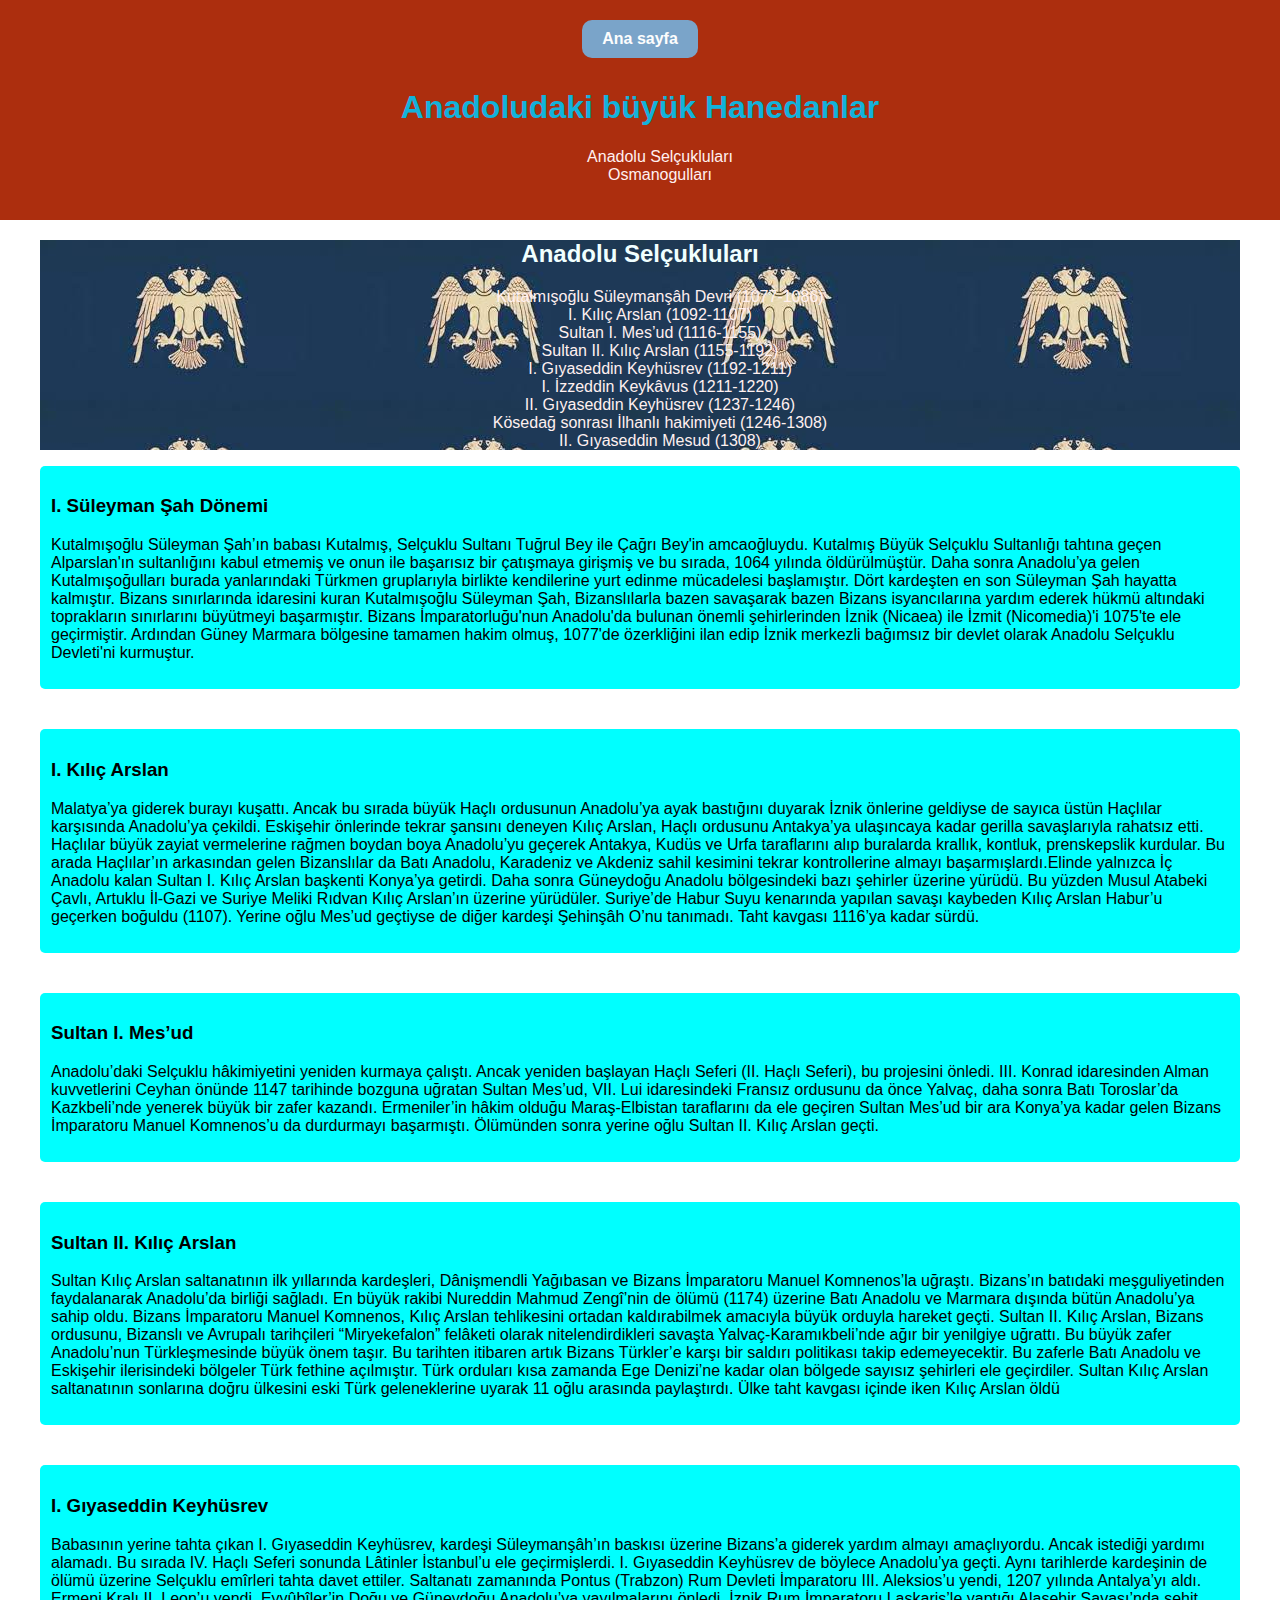
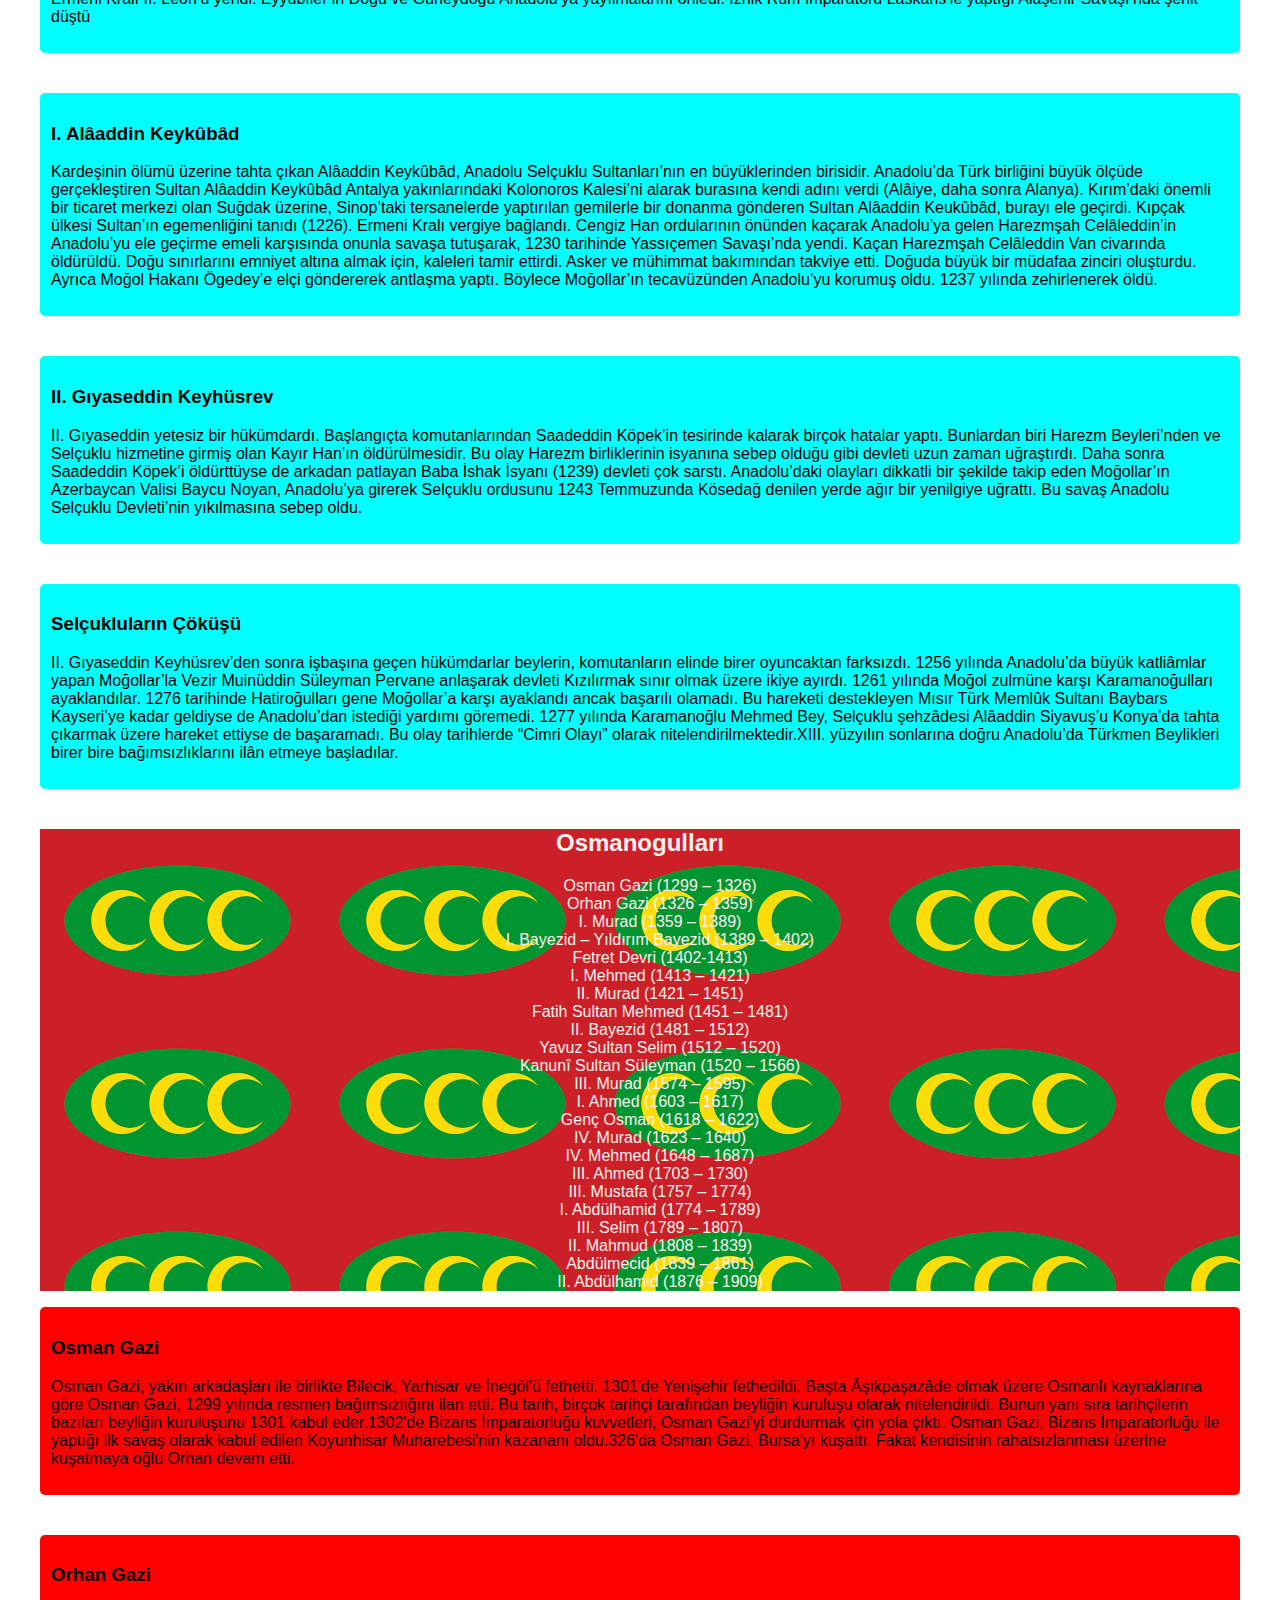
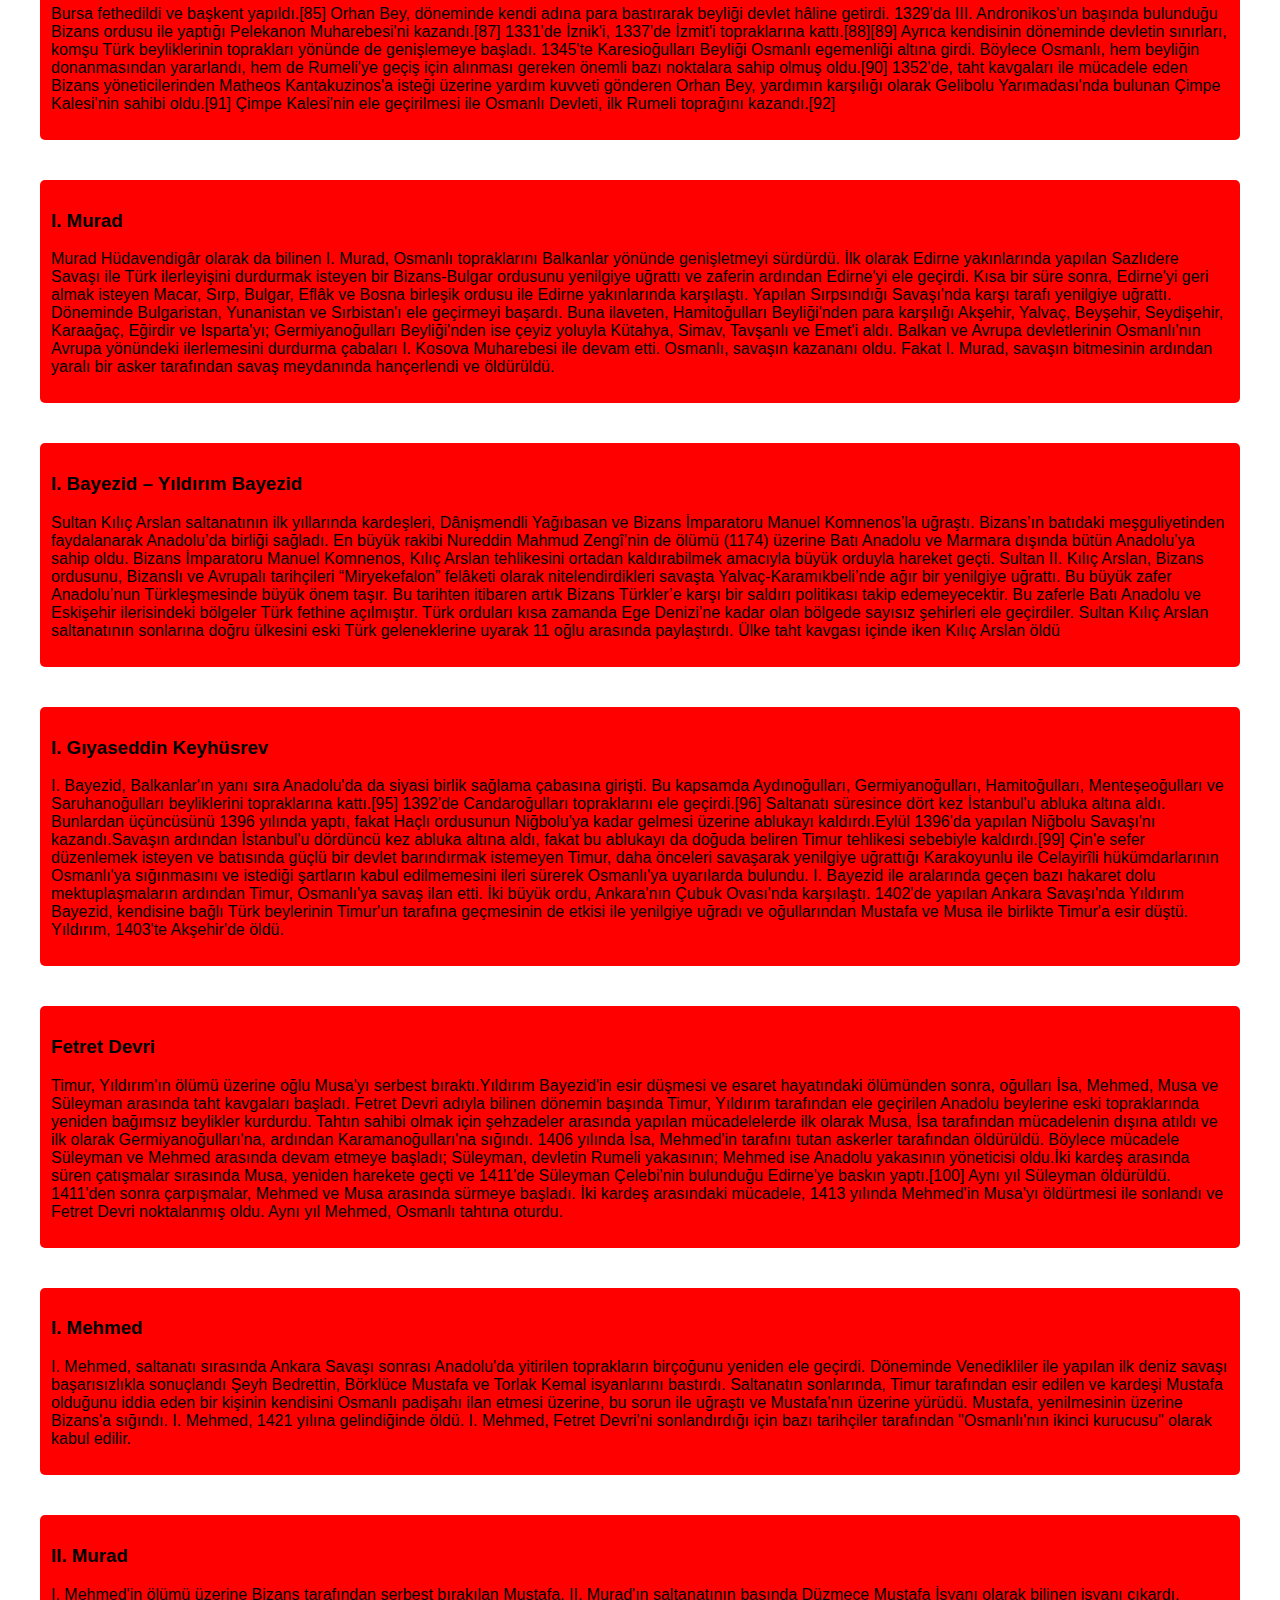
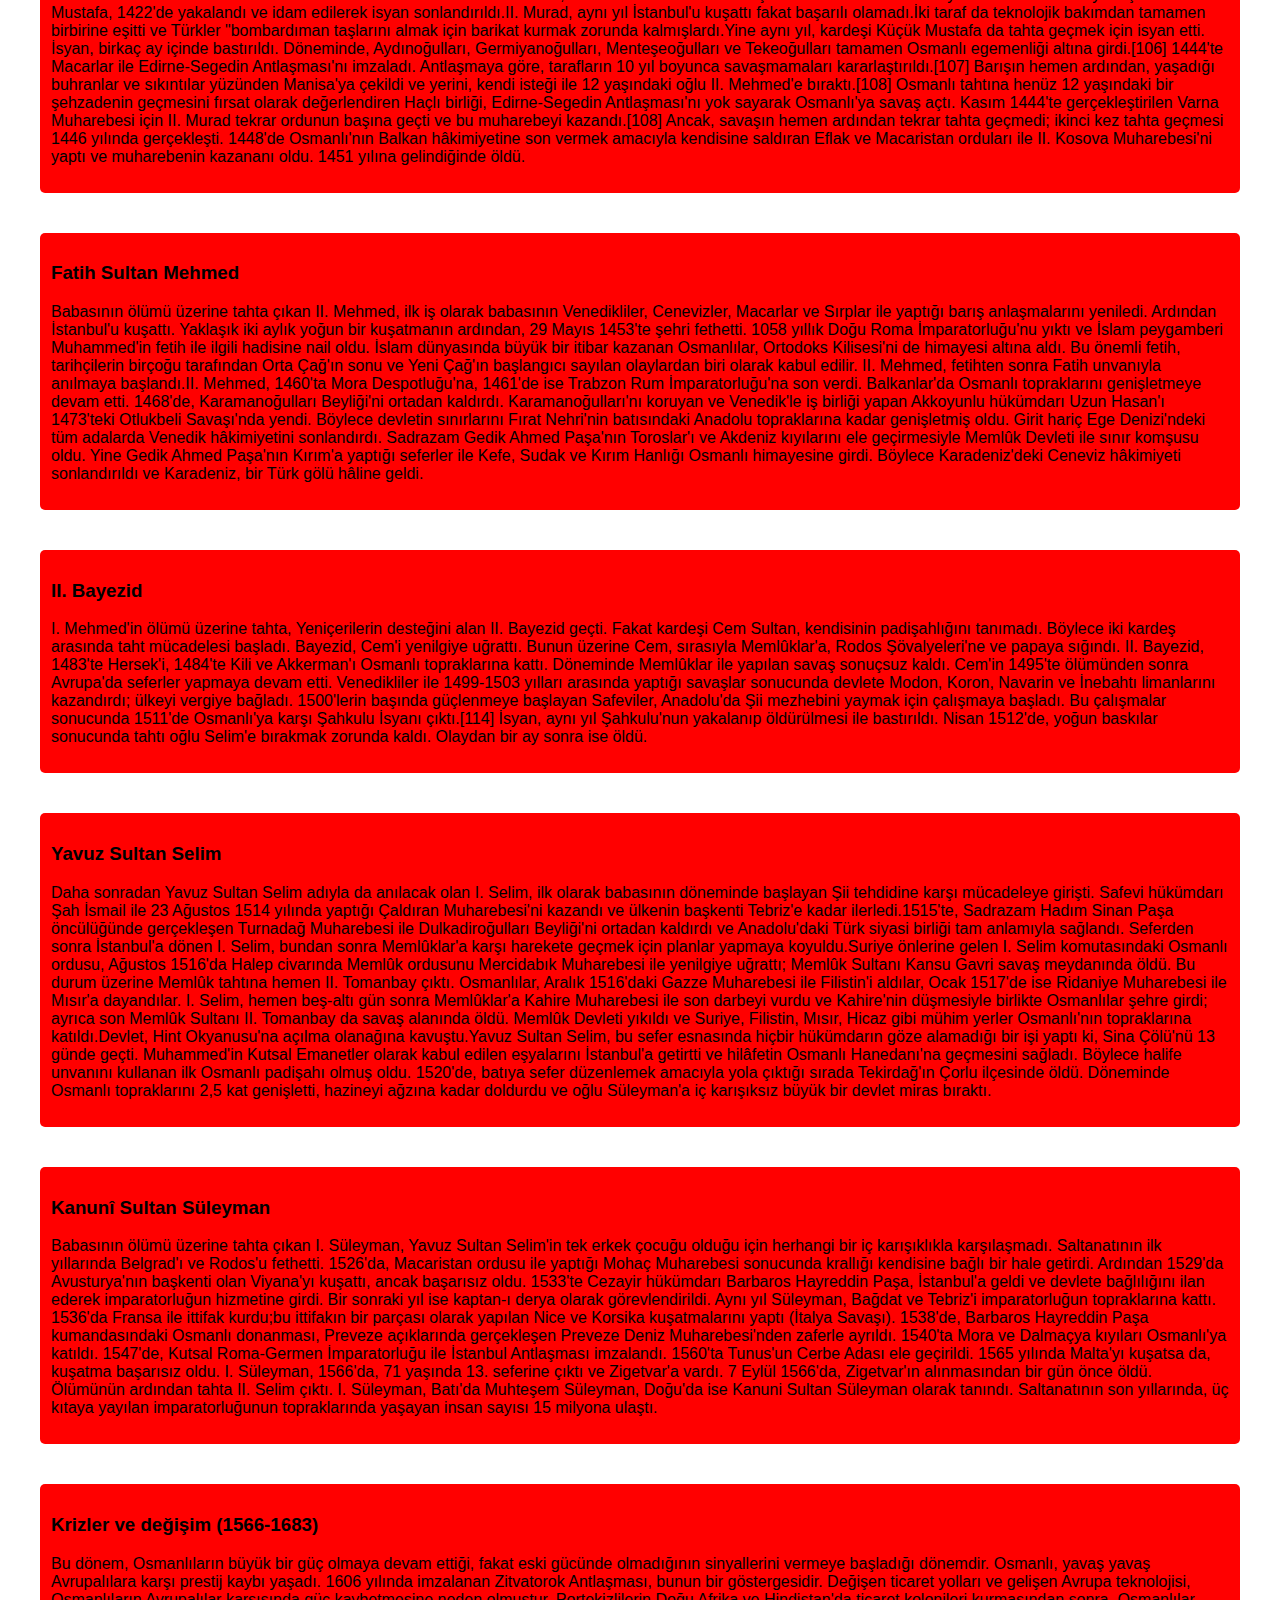
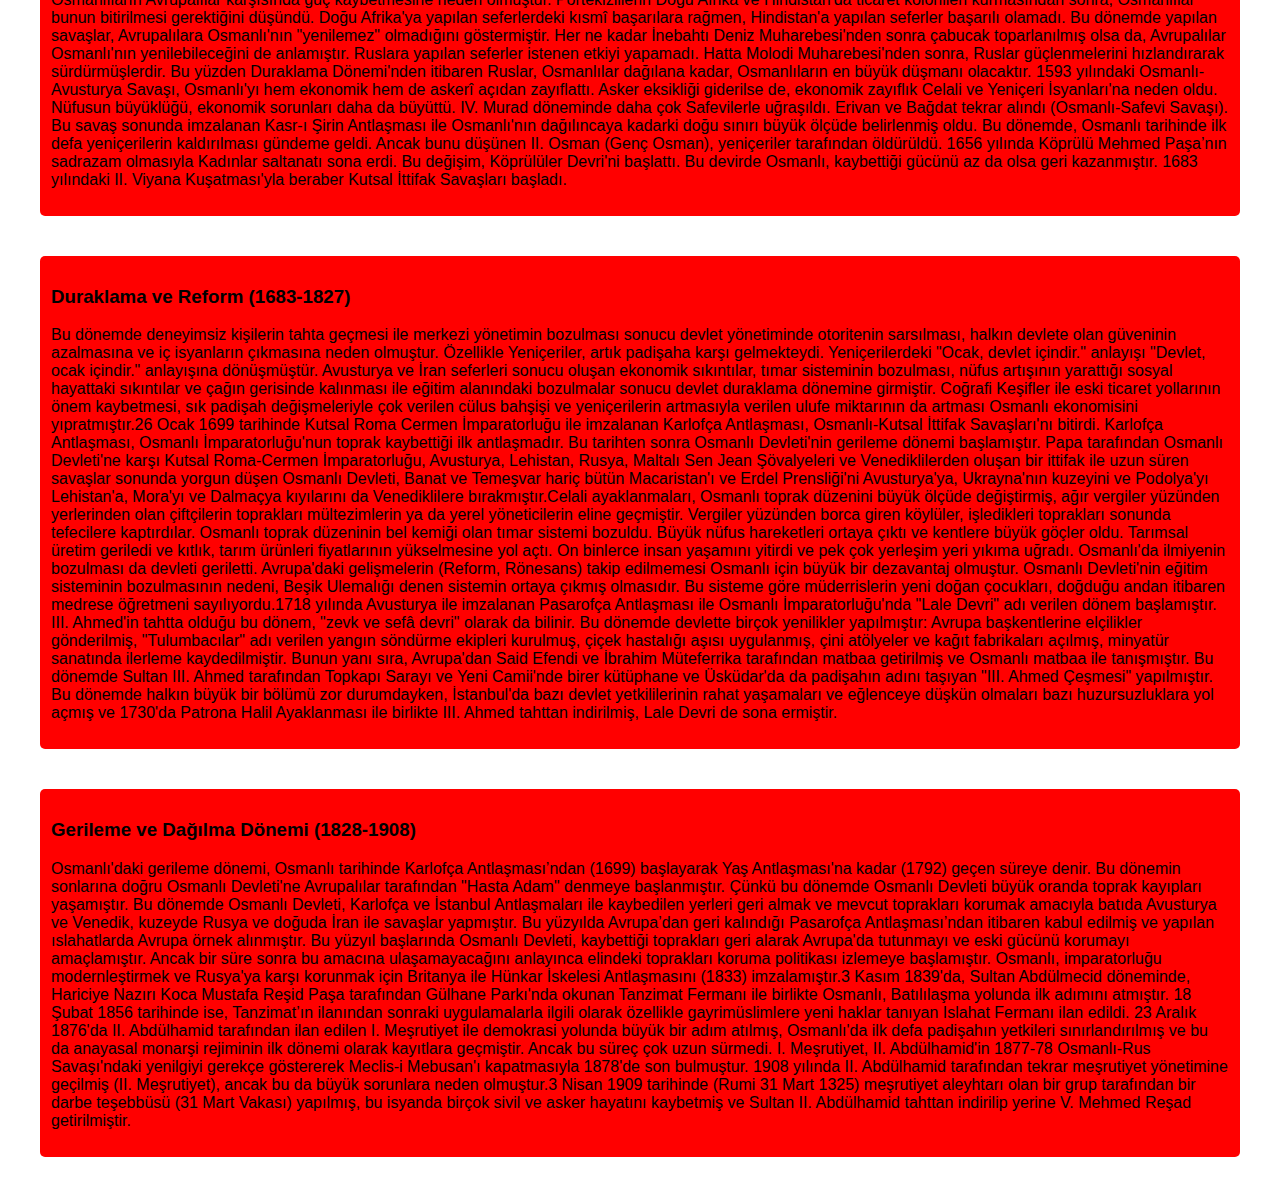
<file: a/türkiye.html>
<!DOCTYPE html>
<html lang="en">
<head>
    <meta charset="UTF-8">
    <meta name="viewport" content="width=device-width, initial-scale=1.0">
    <title>Anadolu Hanedanları</title>
    <link rel="stylesheet" href="türkiye.css">
</head>
<body>
    <header>
        <div class="container"> 
          <nav><a href="http://127.0.0.1:5500/a/index.html"class=anaa>Ana sayfa</a></nav>  
        <h1>Anadoludaki büyük Hanedanlar </h1>
       
            <ul>
                <li>Anadolu Selçukluları</li>
               
                <li>Osmanogulları</li>
    
            </ul>
        
        </div>
        </header>
        <main>
            <div class="container">
            <section class="selçuklar">
         <div class=selçukcontainer>
            <h2>Anadolu Selçukluları </h2>
          <div class="selçukisim">
            <ul>
                <li>Kutalmışoğlu Süleymanşâh Devri (1077-1086)</li>
                <li>I. Kılıç Arslan (1092-1107)</li>
                <li>Sultan I. Mes’ud (1116-1155)</li>
                <li>Sultan II. Kılıç Arslan (1155-1192)</li>
                <li>I. Gıyaseddin Keyhüsrev (1192-1211)</li>
                <li>I. İzzeddin Keykâvus (1211-1220)</li>
                <li>II. Gıyaseddin Keyhüsrev (1237-1246)</li>
                <li>Kösedağ sonrası İlhanlı hakimiyeti (1246-1308)</li>
                <li>II. Gıyaseddin Mesud  (1308)</li>
            </ul>
          </div>
        </div>
        <div class="tümü">
           <div class="sultanlar-conteiner">
           <div class="sultanlar">
            
             <div class="sultan-info">
                <h3>I. Süleyman Şah Dönemi </h3>
              <p>Kutalmışoğlu Süleyman Şah’ın babası Kutalmış, Selçuklu Sultanı Tuğrul Bey ile Çağrı Bey'in amcaoğluydu.
                 Kutalmış Büyük Selçuklu Sultanlığı tahtına geçen Alparslan'ın sultanlığını kabul etmemiş ve onun ile
                 başarısız bir çatışmaya girişmiş ve bu sırada, 1064 yılında öldürülmüştür.
                  Daha sonra Anadolu’ya gelen Kutalmışoğulları burada yanlarındaki Türkmen gruplarıyla birlikte kendilerine yurt edinme mücadelesi 
                başlamıştır. Dört kardeşten en son Süleyman Şah hayatta kalmıştır. Bizans sınırlarında idaresini 
                kuran Kutalmışoğlu Süleyman Şah, Bizanslılarla bazen savaşarak bazen Bizans isyancılarına yardım ederek 
                hükmü altındaki toprakların sınırlarını büyütmeyi başarmıştır. Bizans İmparatorluğu'nun Anadolu'da bulunan 
                 önemli şehirlerinden İznik (Nicaea) ile İzmit (Nicomedia)'i 1075'te ele geçirmiştir. Ardından Güney Marmara
                bölgesine tamamen hakim olmuş, 1077'de özerkliğini ilan edip İznik merkezli bağımsız bir devlet olarak
                 Anadolu Selçuklu Devleti'ni kurmuştur.</p>

              </div>
              </div>
            


            
                <div class="sultanlar">
                
                    <div class="sultan-info">
                       <h3>I. Kılıç Arslan  </h3>
                     <p> Malatya’ya giderek burayı kuşattı. Ancak bu sırada büyük Haçlı ordusunun Anadolu’ya ayak bastığını duyarak İznik
                         önlerine geldiyse de sayıca üstün Haçlılar karşısında Anadolu’ya çekildi. Eskişehir önlerinde tekrar şansını deneyen
                          Kılıç Arslan, Haçlı ordusunu Antakya’ya ulaşıncaya kadar gerilla savaşlarıyla rahatsız etti. Haçlılar büyük zayiat 
                          vermelerine rağmen boydan boya Anadolu’yu geçerek Antakya, Kudüs ve Urfa taraflarını alıp buralarda krallık, kontluk,
                           prenskepslik kurdular. Bu arada Haçlılar’ın arkasından gelen Bizanslılar da Batı Anadolu, Karadeniz ve Akdeniz sahil kesimini 
                           tekrar kontrollerine almayı başarmışlardı.Elinde yalnızca İç Anadolu kalan Sultan I. Kılıç Arslan başkenti Konya’ya getirdi.
                            Daha sonra Güneydoğu Anadolu bölgesindeki bazı şehirler üzerine yürüdü. Bu yüzden Musul Atabeki Çavlı, Artuklu İl-Gazi ve Suriye
                             Meliki Rıdvan Kılıç Arslan’ın üzerine yürüdüler. Suriye’de Habur Suyu kenarında yapılan savaşı kaybeden Kılıç Arslan Habur’u geçerken 
                             boğuldu (1107). Yerine oğlu Mes’ud geçtiyse de diğer kardeşi Şehinşâh O’nu tanımadı. Taht kavgası 1116’ya kadar sürdü.</p>
       
                    </div>
                     
                   </div>
       

                 
                  <div class="sultanlar">
                
                    <div class="sultan-info">
                       <h3>Sultan I. Mes’ud  </h3>
                     <p> Anadolu’daki Selçuklu hâkimiyetini yeniden kurmaya çalıştı. Ancak yeniden başlayan Haçlı Seferi (II. Haçlı Seferi), bu projesini önledi.
                         III. Konrad idaresinden Alman kuvvetlerini Ceyhan önünde 1147 tarihinde bozguna uğratan Sultan Mes’ud, VII. Lui idaresindeki Fransız ordusunu
                          da önce Yalvaç, daha sonra Batı Toroslar’da Kazkbeli’nde yenerek büyük bir zafer kazandı. Ermeniler’in hâkim olduğu Maraş-Elbistan taraflarını 
                          da ele geçiren Sultan Mes’ud bir ara Konya’ya kadar gelen Bizans İmparatoru Manuel Komnenos’u da durdurmayı başarmıştı. Ölümünden sonra yerine oğlu
                           Sultan II. Kılıç Arslan geçti.</p>
       
                    </div>
                     
                   </div>
                 
                  <div class="sultanlar">
                  
                    <div class="sultan-info">
                       <h3>Sultan II. Kılıç Arslan  </h3>
                     <p> Sultan Kılıç Arslan saltanatının ilk yıllarında kardeşleri, Dânişmendli Yağıbasan ve Bizans İmparatoru Manuel Komnenos’la uğraştı. Bizans’ın batıdaki 
                        meşguliyetinden faydalanarak Anadolu’da birliği sağladı. En büyük rakibi Nureddin Mahmud Zengî’nin de ölümü (1174) üzerine Batı Anadolu ve Marmara dışında 
                        bütün Anadolu’ya sahip oldu. Bizans İmparatoru Manuel Komnenos, Kılıç Arslan tehlikesini ortadan kaldırabilmek amacıyla büyük orduyla hareket geçti. 
                        Sultan II. Kılıç Arslan, Bizans ordusunu, Bizanslı ve Avrupalı tarihçileri “Miryekefalon” felâketi olarak nitelendirdikleri savaşta Yalvaç-Karamıkbeli’nde 
                        ağır bir yenilgiye uğrattı. Bu büyük zafer Anadolu’nun Türkleşmesinde büyük önem taşır. Bu tarihten itibaren artık Bizans Türkler’e karşı bir saldırı politikası 
                        takip edemeyecektir. Bu zaferle Batı Anadolu ve Eskişehir ilerisindeki bölgeler Türk fethine açılmıştır. Türk orduları kısa zamanda Ege Denizi’ne kadar olan bölgede
                         sayısız şehirleri ele geçirdiler. Sultan Kılıç Arslan saltanatının sonlarına doğru ülkesini eski Türk geleneklerine uyarak 11 oğlu arasında paylaştırdı. Ülke taht kavgası içinde iken Kılıç Arslan öldü </p>
       
                    </div>
                  </div>
                   </div>
               
                <div class="sultanlar-conteiner">
                <div class="sultanlar">
                    
                    <div class="sultan-info">
                       <h3>I. Gıyaseddin Keyhüsrev </h3>
                     <p> Babasının yerine tahta çıkan I. Gıyaseddin Keyhüsrev, kardeşi Süleymanşâh’ın baskısı üzerine Bizans’a giderek yardım almayı amaçlıyordu. Ancak istediği yardımı alamadı.
                         Bu sırada IV. Haçlı Seferi sonunda Lâtinler İstanbul’u ele geçirmişlerdi. I. Gıyaseddin Keyhüsrev de böylece Anadolu’ya geçti. Aynı tarihlerde kardeşinin de ölümü üzerine
                          Selçuklu emîrleri tahta davet ettiler. Saltanatı zamanında Pontus (Trabzon) Rum Devleti İmparatoru III. Aleksios’u yendi, 1207 yılında Antalya’yı aldı. Ermeni Kralı II. Leon’u yendi. 
                          Eyyûbîler’in Doğu ve Güneydoğu Anadolu’ya yayılmalarını önledi. İznik Rum İmparatoru Laskaris’le yaptığı Alaşehir Savaşı’nda şehit düştü </p>
       
                    </div>
                 </div>
                   </div>

                
                <div class="sultanlar">
                
                    <div class="sultan-info">
                       <h3>I. Alâaddin Keykûbâd  </h3>
                     <p> Kardeşinin ölümü üzerine tahta çıkan Alâaddin Keykûbâd, Anadolu Selçuklu Sultanları’nın en büyüklerinden birisidir. Anadolu’da Türk birliğini büyük ölçüde gerçekleştiren Sultan Alâaddin Keykûbâd
                         Antalya yakınlarındaki Kolonoros Kalesi’ni alarak burasına kendi adını verdi (Alâiye, daha sonra Alanya). Kırım’daki önemli bir ticaret merkezi olan Suğdak üzerine, Sinop’taki tersanelerde yaptırılan
                          gemilerle bir donanma gönderen Sultan Alâaddin Keukûbâd, burayı ele geçirdi. Kıpçak ülkesi Sultan’ın egemenliğini tanıdı (1226). Ermeni Kralı vergiye bağlandı. Cengiz Han ordularının önünden kaçarak Anadolu’ya 
                          gelen Harezmşah Celâleddin’in Anadolu’yu ele geçirme emeli karşısında onunla savaşa tutuşarak, 1230 tarihinde Yassıçemen Savaşı’nda yendi. Kaçan Harezmşah Celâleddin Van civarında öldürüldü. Doğu sınırlarını emniyet
                           altına almak için, kaleleri tamir ettirdi. Asker ve mühimmat bakımından takviye etti. Doğuda büyük bir müdafaa zinciri oluşturdu. Ayrıca Moğol Hakanı Ögedey’e elçi göndererek antlaşma yaptı. Böylece Moğollar’ın 
                           tecavüzünden Anadolu’yu korumuş oldu. 1237 yılında zehirlenerek öldü. </p>
       
                    </div>
                     
                   </div>

                
                <div class="sultanlar">
                
                    <div class="sultan-info">
                       <h3>II. Gıyaseddin Keyhüsrev  </h3>
                     <p> II. Gıyaseddin yetesiz bir hükümdardı. Başlangıçta komutanlarından Saadeddin Köpek’in tesirinde kalarak birçok hatalar yaptı. Bunlardan biri Harezm Beyleri’nden ve Selçuklu hizmetine girmiş olan Kayır Han’ın öldürülmesidir.
                         Bu olay Harezm birliklerinin isyanına sebep olduğu gibi devleti uzun zaman uğraştırdı. Daha sonra Saadeddin Köpek’i öldürttüyse de arkadan patlayan Baba İshak İsyanı (1239) devleti çok sarstı. Anadolu’daki olayları dikkatli bir
                          şekilde takip eden Moğollar’ın Azerbaycan Valisi Baycu Noyan, Anadolu’ya girerek Selçuklu ordusunu 1243 Temmuzunda Kösedağ denilen yerde ağır bir yenilgiye uğrattı. Bu savaş Anadolu Selçuklu Devleti’nin yıkılmasına sebep oldu.</p>
       
                    </div>
                     
                   </div>

                
                <div class="sultanlar">
                
                    <div class="sultan-info">
                       <h3>Selçukluların Çöküşü  </h3>
                     <p>II. Gıyaseddin Keyhüsrev’den sonra işbaşına geçen hükümdarlar beylerin, komutanların elinde birer oyuncaktan farksızdı. 1256 yılında Anadolu’da büyük katliâmlar yapan Moğollar’la Vezir Muinüddin Süleyman Pervane anlaşarak devleti Kızılırmak
                         sınır olmak üzere ikiye ayırdı. 1261 yılında Moğol zulmüne karşı Karamanoğulları ayaklandılar. 1276 tarihinde Hatiroğulları gene Moğollar’a karşı ayaklandı ancak başarılı olamadı. Bu hareketi destekleyen Mısır Türk Memlûk Sultanı Baybars
                          Kayseri’ye kadar geldiyse de Anadolu’dan istediği yardımı göremedi. 1277 yılında Karamanoğlu Mehmed Bey, Selçuklu şehzâdesi Alâaddin Siyavuş’u Konya’da tahta çıkarmak üzere hareket ettiyse de başaramadı. Bu olay tarihlerde “Cimri Olayı” 
                          olarak nitelendirilmektedir.XIII. yüzyılın sonlarına doğru Anadolu’da Türkmen Beylikleri birer bire bağımsızlıklarını ilân etmeye başladılar.</p>
       
                    </div>
                </div>         
            </div>
        </div>
     
 </section>
 <div class="container">
 <section class="Osmanogulları">
    <div class=osmancontainer>
        <h2>Osmanogulları</h2>
      <div class="osmanisim">
        <ul>
            <li>Osman Gazi (1299 – 1326)</li>
            <li>Orhan Gazi (1326 – 1359)</li>
            <li>I. Murad (1359 – 1389)</li>
            <li>I. Bayezid – Yıldırım Bayezid (1389 – 1402)</li>
            <li>Fetret Devri (1402-1413)</li>
            <li>I. Mehmed (1413 – 1421)</li>
            <li>II. Murad (1421 – 1451)</li>
            <li>Fatih Sultan Mehmed (1451 – 1481)</li>
            <li>II. Bayezid (1481 – 1512)</li>
            <li>Yavuz Sultan Selim (1512 – 1520)</li>
            <li>Kanunî Sultan Süleyman (1520 – 1566)</li>
            <li>III. Murad (1574 – 1595)</li>
            <li>I. Ahmed (1603 – 1617)</li>
            <li>Genç Osman (1618 – 1622)</li>
            <li>IV. Murad (1623 – 1640)</li>
            <li>IV. Mehmed (1648 – 1687)</li>
            <li>III. Ahmed (1703 – 1730)</li>
            <li>III. Mustafa (1757 – 1774)</li>
            <li>I. Abdülhamid (1774 – 1789)</li>
            <li>III. Selim (1789 – 1807)</li>
            <li>II. Mahmud (1808 – 1839)</li>
            <li>Abdülmecid (1839 – 1861)</li>
            <li>II. Abdülhamid (1876 – 1909)</li>

        </ul>
      </div>
    </div>


    <div class="tümü">
      
      <div class="sultanlaro">
       
        <div class="sultan-info">
           <h3>Osman Gazi</h3>
         <p>Osman Gazi, yakın arkadaşları ile birlikte Bilecik, Yarhisar ve İnegöl'ü fethetti. 1301'de Yenişehir fethedildi.
           Başta Âşıkpaşazâde olmak üzere Osmanlı kaynaklarına göre Osman Gazi, 1299 yılında resmen bağımsızlığını ilan etti. 
           Bu tarih, birçok tarihçi tarafından beyliğin kuruluşu olarak nitelendirildi. Bunun yanı sıra tarihçilerin bazıları 
           beyliğin kuruluşunu 1301 kabul eder.1302'de Bizans İmparatorluğu kuvvetleri, Osman Gazi'yi durdurmak için yola çıktı. 
           Osman Gazi, Bizans İmparatorluğu ile yaptığı ilk savaş olarak kabul edilen Koyunhisar Muharebesi'nin kazananı oldu.326'da Osman Gazi,
            Bursa'yı kuşattı. Fakat kendisinin rahatsızlanması üzerine kuşatmaya oğlu Orhan devam etti.</p>

         </div>
         </div>
       


       
           <div class="sultanlaro">
           
               <div class="sultan-info">
                  <h3>Orhan Gazi  </h3>
                <p>  Bursa fethedildi ve başkent yapıldı.[85] Orhan Bey, döneminde kendi adına para bastırarak beyliği devlet hâline getirdi.
                   1329'da III. Andronikos'un başında bulunduğu Bizans ordusu ile yaptığı Pelekanon Muharebesi'ni kazandı.[87] 1331'de İznik'i,
                    1337'de İzmit'i topraklarına kattı.[88][89] Ayrıca kendisinin döneminde devletin sınırları, komşu Türk beyliklerinin toprakları 
                    yönünde de genişlemeye başladı. 1345'te Karesioğulları Beyliği Osmanlı egemenliği altına girdi. Böylece Osmanlı, hem beyliğin 
                    donanmasından yararlandı, hem de Rumeli'ye geçiş için alınması gereken önemli bazı noktalara sahip olmuş oldu.[90] 1352'de, 
                    taht kavgaları ile mücadele eden Bizans yöneticilerinden Matheos Kantakuzinos'a isteği üzerine yardım kuvveti gönderen Orhan Bey, 
                    yardımın karşılığı olarak Gelibolu Yarımadası'nda bulunan Çimpe Kalesi'nin sahibi oldu.[91] Çimpe Kalesi'nin ele geçirilmesi ile Osmanlı Devleti, 
                    ilk Rumeli toprağını kazandı.[92]</p>
  
               </div>
                
              </div>
  

            
             <div class="sultanlaro">
           
               <div class="sultan-info">
                  <h3>I. Murad   </h3>
                <p>Murad Hüdavendigâr olarak da bilinen I. Murad, Osmanlı topraklarını Balkanlar yönünde genişletmeyi sürdürdü. İlk olarak Edirne yakınlarında yapılan 
                  Sazlıdere Savaşı ile Türk ilerleyişini durdurmak isteyen bir Bizans-Bulgar ordusunu yenilgiye uğrattı ve zaferin ardından Edirne'yi ele geçirdi. Kısa
                   bir süre sonra, Edirne'yi geri almak isteyen Macar, Sırp, Bulgar, Eflâk ve Bosna birleşik ordusu ile Edirne yakınlarında karşılaştı. Yapılan Sırpsındığı 
                   Savaşı'nda karşı tarafı yenilgiye uğrattı. Döneminde Bulgaristan, Yunanistan ve Sırbistan'ı ele geçirmeyi başardı. Buna ilaveten, Hamitoğulları Beyliği'nden 
                   para karşılığı Akşehir, Yalvaç, Beyşehir, Seydişehir, Karaağaç, Eğirdir ve Isparta'yı; Germiyanoğulları Beyliği'nden ise çeyiz yoluyla Kütahya, Simav, Tavşanlı 
                   ve Emet'i aldı. Balkan ve Avrupa devletlerinin Osmanlı'nın Avrupa yönündeki ilerlemesini durdurma çabaları I. Kosova Muharebesi ile devam etti. Osmanlı, savaşın kazananı oldu.
                    Fakat I. Murad, savaşın bitmesinin ardından yaralı bir asker tarafından savaş meydanında hançerlendi ve öldürüldü. </p>
  
               </div>
                
              </div>
            
             <div class="sultanlaro">
             
               <div class="sultan-info">
                  <h3>I. Bayezid – Yıldırım Bayezid  </h3>
                <p> Sultan Kılıç Arslan saltanatının ilk yıllarında kardeşleri, Dânişmendli Yağıbasan ve Bizans İmparatoru Manuel Komnenos’la uğraştı. Bizans’ın batıdaki 
                   meşguliyetinden faydalanarak Anadolu’da birliği sağladı. En büyük rakibi Nureddin Mahmud Zengî’nin de ölümü (1174) üzerine Batı Anadolu ve Marmara dışında 
                   bütün Anadolu’ya sahip oldu. Bizans İmparatoru Manuel Komnenos, Kılıç Arslan tehlikesini ortadan kaldırabilmek amacıyla büyük orduyla hareket geçti. 
                   Sultan II. Kılıç Arslan, Bizans ordusunu, Bizanslı ve Avrupalı tarihçileri “Miryekefalon” felâketi olarak nitelendirdikleri savaşta Yalvaç-Karamıkbeli’nde 
                   ağır bir yenilgiye uğrattı. Bu büyük zafer Anadolu’nun Türkleşmesinde büyük önem taşır. Bu tarihten itibaren artık Bizans Türkler’e karşı bir saldırı politikası 
                   takip edemeyecektir. Bu zaferle Batı Anadolu ve Eskişehir ilerisindeki bölgeler Türk fethine açılmıştır. Türk orduları kısa zamanda Ege Denizi’ne kadar olan bölgede
                    sayısız şehirleri ele geçirdiler. Sultan Kılıç Arslan saltanatının sonlarına doğru ülkesini eski Türk geleneklerine uyarak 11 oğlu arasında paylaştırdı. Ülke taht kavgası içinde iken Kılıç Arslan öldü </p>
  
               </div>
             </div>
              
          
           
           <div class="sultanlaro">
               
               <div class="sultan-info">
                  <h3>I. Gıyaseddin Keyhüsrev </h3>
                <p>  I. Bayezid, Balkanlar'ın yanı sıra Anadolu'da da siyasi birlik sağlama çabasına girişti. Bu kapsamda Aydınoğulları, Germiyanoğulları, Hamitoğulları, Menteşeoğulları ve Saruhanoğulları 
                  beyliklerini topraklarına kattı.[95] 1392'de Candaroğulları topraklarını ele geçirdi.[96] Saltanatı süresince dört kez İstanbul'u abluka altına aldı. Bunlardan üçüncüsünü 1396 yılında yaptı,
                   fakat Haçlı ordusunun Niğbolu'ya kadar gelmesi üzerine ablukayı kaldırdı.Eylül 1396'da yapılan Niğbolu Savaşı'nı kazandı.Savaşın ardından İstanbul'u dördüncü kez abluka altına aldı,
                    fakat bu ablukayı da doğuda beliren Timur tehlikesi sebebiyle kaldırdı.[99] Çin'e sefer düzenlemek isteyen ve batısında güçlü bir devlet barındırmak istemeyen Timur, daha önceleri 
                    savaşarak yenilgiye uğrattığı Karakoyunlu ile Celayirîli hükümdarlarının Osmanlı'ya sığınmasını ve istediği şartların kabul edilmemesini ileri sürerek Osmanlı'ya uyarılarda bulundu. 
                    I. Bayezid ile aralarında geçen bazı hakaret dolu mektuplaşmaların ardından Timur, Osmanlı'ya savaş ilan etti. İki büyük ordu, Ankara'nın Çubuk Ovası'nda karşılaştı. 1402'de yapılan 
                    Ankara Savaşı'nda Yıldırım Bayezid, kendisine bağlı Türk beylerinin Timur'un tarafına geçmesinin de etkisi ile yenilgiye uğradı ve oğullarından Mustafa ve Musa ile birlikte Timur'a esir düştü. 
                    Yıldırım, 1403'te Akşehir'de öldü.</p>
  
               </div>
            </div>
              

           
           <div class="sultanlaro">
           
               <div class="sultan-info">
                  <h3>Fetret Devri  </h3>
                <p> Timur, Yıldırım'ın ölümü üzerine oğlu Musa'yı serbest bıraktı.Yıldırım Bayezid'in esir düşmesi ve esaret hayatındaki ölümünden sonra,
                   oğulları İsa, Mehmed, Musa ve Süleyman arasında taht kavgaları başladı. Fetret Devri adıyla bilinen dönemin başında Timur,
                    Yıldırım tarafından ele geçirilen Anadolu beylerine eski topraklarında yeniden bağımsız beylikler kurdurdu.
                     Tahtın sahibi olmak için şehzadeler arasında yapılan mücadelelerde ilk olarak Musa, İsa tarafından 
                     mücadelenin dışına atıldı ve ilk olarak Germiyanoğulları'na, ardından Karamanoğulları'na sığındı. 1406
                      yılında İsa, Mehmed'in tarafını tutan askerler tarafından öldürüldü. Böylece mücadele Süleyman ve Mehmed 
                      arasında devam etmeye başladı; Süleyman, devletin Rumeli yakasının; Mehmed ise Anadolu yakasının yöneticisi
                       oldu.İki kardeş arasında süren çatışmalar sırasında Musa, yeniden harekete geçti ve 1411'de Süleyman 
                       Çelebi'nin bulunduğu Edirne'ye baskın yaptı.[100] Aynı yıl Süleyman öldürüldü. 1411'den sonra çarpışmalar,
                        Mehmed ve Musa arasında sürmeye başladı. İki kardeş arasındaki mücadele, 1413 yılında Mehmed'in Musa'yı 
                        öldürtmesi ile sonlandı ve Fetret Devri noktalanmış oldu. Aynı yıl Mehmed, Osmanlı tahtına oturdu. </p>
  
               </div>
                
              </div>

           
           <div class="sultanlaro">
           
               <div class="sultan-info">
                  <h3>I. Mehmed  </h3>
                <p> I. Mehmed, saltanatı sırasında Ankara Savaşı sonrası Anadolu'da yitirilen toprakların birçoğunu yeniden ele geçirdi.
                   Döneminde Venedikliler ile yapılan ilk deniz savaşı başarısızlıkla sonuçlandı Şeyh Bedrettin, Börklüce
                    Mustafa ve Torlak Kemal isyanlarını bastırdı. Saltanatın sonlarında, Timur tarafından esir edilen ve kardeşi
                     Mustafa olduğunu iddia eden bir kişinin kendisini Osmanlı padişahı ilan etmesi üzerine, bu sorun ile uğraştı
                      ve Mustafa'nın üzerine yürüdü. Mustafa, yenilmesinin üzerine Bizans'a sığındı. I. Mehmed, 1421 yılına
                       gelindiğinde öldü. I. Mehmed, Fetret Devri'ni sonlandırdığı için bazı tarihçiler tarafından "Osmanlı'nın
                        ikinci kurucusu" olarak kabul edilir.</p>
  
               </div>
                
              </div>

           
           <div class="sultanlaro">
           
               <div class="sultan-info">
                  <h3>II. Murad </h3>
                <p> I. Mehmed'in ölümü üzerine Bizans tarafından serbest bırakılan Mustafa, II. Murad'ın saltanatının
                   başında Düzmece Mustafa İsyanı olarak bilinen isyanı çıkardı. Mustafa, 1422'de yakalandı ve idam 
                   edilerek isyan sonlandırıldı.II. Murad, aynı yıl İstanbul'u kuşattı fakat başarılı olamadı.İki
                    taraf da teknolojik bakımdan tamamen birbirine eşitti ve Türkler "bombardıman taşlarını almak
                     için barikat kurmak zorunda kalmışlardı.Yine aynı yıl, kardeşi Küçük Mustafa da tahta geçmek için
                      isyan etti. İsyan, birkaç ay içinde bastırıldı. Döneminde, Aydınoğulları, Germiyanoğulları, 
                      Menteşeoğulları ve Tekeoğulları tamamen Osmanlı egemenliği altına girdi.[106] 1444'te Macarlar
                       ile Edirne-Segedin Antlaşması'nı imzaladı. Antlaşmaya göre, tarafların 10 yıl boyunca savaşmamaları 
                       kararlaştırıldı.[107] Barışın hemen ardından, yaşadığı buhranlar ve sıkıntılar yüzünden Manisa'ya 
                       çekildi ve yerini, kendi isteği ile 12 yaşındaki oğlu II. Mehmed'e bıraktı.[108] Osmanlı tahtına 
                       henüz 12 yaşındaki bir şehzadenin geçmesini fırsat olarak değerlendiren Haçlı birliği, Edirne-Segedin
                        Antlaşması'nı yok sayarak Osmanlı'ya savaş açtı. Kasım 1444'te gerçekleştirilen Varna Muharebesi için
                         II. Murad tekrar ordunun başına geçti ve bu muharebeyi kazandı.[108] Ancak, savaşın hemen ardından
                          tekrar tahta geçmedi; ikinci kez tahta geçmesi 1446 yılında gerçekleşti. 1448'de Osmanlı'nın Balkan
                           hâkimiyetine son vermek amacıyla kendisine saldıran Eflak ve Macaristan orduları ile II. 
                           Kosova Muharebesi'ni yaptı ve muharebenin kazananı oldu. 1451 yılına gelindiğinde öldü.</p>
  
               </div>
           </div>  
           
           <div class="sultanlaro">
           
            <div class="sultan-info">
               <h3>Fatih Sultan Mehmed   </h3>
             <p> Babasının ölümü üzerine tahta çıkan II. Mehmed, ilk iş olarak babasının Venedikliler, Cenevizler, Macarlar
               ve Sırplar ile yaptığı barış anlaşmalarını yeniledi. Ardından İstanbul'u kuşattı. Yaklaşık iki aylık yoğun
                bir kuşatmanın ardından, 29 Mayıs 1453'te şehri fethetti. 1058 yıllık Doğu Roma İmparatorluğu'nu yıktı ve
                 İslam peygamberi Muhammed'in fetih ile ilgili hadisine nail oldu. İslam dünyasında büyük bir itibar kazanan
                  Osmanlılar, Ortodoks Kilisesi'ni de himayesi altına aldı. Bu önemli fetih, tarihçilerin birçoğu tarafından
                   Orta Çağ'ın sonu ve Yeni Çağ'ın başlangıcı sayılan olaylardan biri olarak kabul edilir. II. Mehmed, 
                   fetihten sonra Fatih unvanıyla anılmaya başlandı.II. Mehmed, 1460'ta Mora Despotluğu'na, 1461'de ise
                    Trabzon Rum İmparatorluğu'na son verdi. Balkanlar'da Osmanlı topraklarını genişletmeye devam etti. 1468'de,
                     Karamanoğulları Beyliği'ni ortadan kaldırdı. Karamanoğulları'nı koruyan ve Venedik'le iş birliği yapan
                      Akkoyunlu hükümdarı Uzun Hasan'ı 1473'teki Otlukbeli Savaşı'nda yendi. Böylece devletin sınırlarını Fırat
                       Nehri'nin batısındaki Anadolu topraklarına kadar genişletmiş oldu. Girit hariç Ege Denizi'ndeki tüm 
                       adalarda Venedik hâkimiyetini sonlandırdı. Sadrazam Gedik Ahmed Paşa'nın Toroslar'ı ve Akdeniz kıyılarını 
                       ele geçirmesiyle Memlûk Devleti ile sınır komşusu oldu. Yine Gedik Ahmed Paşa'nın Kırım'a yaptığı seferler
                        ile Kefe, Sudak ve Kırım Hanlığı Osmanlı himayesine girdi. Böylece Karadeniz'deki Ceneviz hâkimiyeti 
                        sonlandırıldı ve Karadeniz, bir Türk gölü hâline geldi.</p>

            </div>
             
           </div>

    
           <div class="sultanlaro">
           
            <div class="sultan-info">
               <h3>II. Bayezid  </h3>
             <p> I. Mehmed'in ölümü üzerine tahta, Yeniçerilerin desteğini alan II. Bayezid geçti. Fakat kardeşi Cem Sultan, 
              kendisinin padişahlığını tanımadı. Böylece iki kardeş arasında taht mücadelesi başladı. Bayezid, Cem'i 
              yenilgiye uğrattı. Bunun üzerine Cem, sırasıyla Memlûklar'a, Rodos Şövalyeleri'ne ve papaya sığındı. II. 
              Bayezid, 1483'te Hersek'i, 1484'te Kili ve Akkerman'ı Osmanlı topraklarına kattı. Döneminde Memlûklar 
              ile yapılan savaş sonuçsuz kaldı. Cem'in 1495'te ölümünden sonra Avrupa'da seferler yapmaya devam etti.
               Venedikliler ile 1499-1503 yılları arasında yaptığı savaşlar sonucunda devlete Modon, Koron, Navarin ve
                İnebahtı limanlarını kazandırdı; ülkeyi vergiye bağladı. 1500'lerin başında güçlenmeye başlayan Safeviler,
                 Anadolu'da Şii mezhebini yaymak için çalışmaya başladı. Bu çalışmalar sonucunda 1511'de Osmanlı'ya karşı
                  Şahkulu İsyanı çıktı.[114] İsyan, aynı yıl Şahkulu'nun yakalanıp öldürülmesi ile bastırıldı. Nisan 1512'de,
                   yoğun baskılar sonucunda tahtı oğlu Selim'e bırakmak zorunda kaldı. Olaydan bir ay sonra ise öldü.</p>

            </div>
             
           </div>


           <div class="sultanlaro">
           
            <div class="sultan-info">
               <h3>Yavuz Sultan Selim  </h3>
             <p> Daha sonradan Yavuz Sultan Selim adıyla da anılacak olan I. Selim, ilk olarak babasının döneminde 
              başlayan Şii tehdidine karşı mücadeleye girişti. Safevi hükümdarı Şah İsmail ile 23 Ağustos 1514 
              yılında yaptığı Çaldıran Muharebesi'ni kazandı ve ülkenin başkenti Tebriz'e kadar ilerledi.1515'te,
               Sadrazam Hadım Sinan Paşa öncülüğünde gerçekleşen Turnadağ Muharebesi ile Dulkadiroğulları Beyliği'ni
                ortadan kaldırdı ve Anadolu'daki Türk siyasi birliği tam anlamıyla sağlandı. Seferden sonra
                 İstanbul'a dönen I. Selim, bundan sonra Memlûklar'a karşı harekete geçmek için planlar yapmaya 
                 koyuldu.Suriye önlerine gelen I. Selim komutasındaki Osmanlı ordusu, Ağustos 1516'da Halep civarında
                  Memlûk ordusunu Mercidabık Muharebesi ile yenilgiye uğrattı; Memlûk Sultanı Kansu Gavri savaş meydanında öldü.
                   Bu durum üzerine Memlûk tahtına hemen II. Tomanbay çıktı. Osmanlılar, Aralık 1516'daki Gazze Muharebesi ile 
                   Filistin'i aldılar, Ocak 1517'de ise Ridaniye Muharebesi ile Mısır'a dayandılar. I. Selim, hemen beş-altı 
                   gün sonra Memlûklar'a Kahire Muharebesi ile son darbeyi vurdu ve Kahire'nin düşmesiyle birlikte Osmanlılar 
                   şehre girdi; ayrıca son Memlûk Sultanı II. Tomanbay da savaş alanında öldü. Memlûk Devleti yıkıldı ve Suriye,
                    Filistin, Mısır, Hicaz gibi mühim yerler Osmanlı'nın topraklarına katıldı.Devlet, Hint Okyanusu'na açılma 
                    olanağına kavuştu.Yavuz Sultan Selim, bu sefer esnasında hiçbir hükümdarın göze alamadığı bir işi yaptı ki,
                     Sina Çölü'nü 13 günde geçti. Muhammed'in Kutsal Emanetler olarak kabul edilen eşyalarını İstanbul'a getirtti
                      ve hilâfetin Osmanlı Hanedanı'na geçmesini sağladı. Böylece halife unvanını kullanan ilk Osmanlı padişahı
                       olmuş oldu. 1520'de, batıya sefer düzenlemek amacıyla yola çıktığı sırada Tekirdağ'ın Çorlu ilçesinde öldü. Döneminde Osmanlı topraklarını 2,5 kat genişletti, hazineyi ağzına kadar doldurdu ve oğlu Süleyman'a iç karışıksız büyük bir devlet miras bıraktı.</p>

            </div>
             
           </div>

           <div class="sultanlaro">
           
            <div class="sultan-info">
               <h3>Kanunî Sultan Süleyman   </h3>
             <p> Babasının ölümü üzerine tahta çıkan I. Süleyman, Yavuz Sultan Selim'in tek erkek çocuğu olduğu 
              için herhangi bir iç karışıklıkla karşılaşmadı. Saltanatının ilk yıllarında Belgrad'ı ve Rodos'u 
              fethetti. 1526'da, Macaristan ordusu ile yaptığı Mohaç Muharebesi sonucunda krallığı kendisine bağlı
               bir hale getirdi. Ardından 1529'da Avusturya'nın başkenti olan Viyana'yı kuşattı, ancak başarısız 
               oldu. 1533'te Cezayir hükümdarı Barbaros Hayreddin Paşa, İstanbul'a geldi ve devlete bağlılığını 
               ilan ederek imparatorluğun hizmetine girdi. Bir sonraki yıl ise kaptan-ı derya olarak görevlendirildi.
               Aynı yıl Süleyman, Bağdat ve Tebriz'i imparatorluğun topraklarına kattı. 1536'da Fransa ile ittifak
                kurdu;bu ittifakın bir parçası olarak yapılan Nice ve Korsika kuşatmalarını yaptı (İtalya Savaşı). 
                1538'de, Barbaros Hayreddin Paşa kumandasındaki Osmanlı donanması, Preveze açıklarında gerçekleşen 
                Preveze Deniz Muharebesi'nden zaferle ayrıldı. 1540'ta Mora ve Dalmaçya kıyıları Osmanlı'ya katıldı.
                 1547'de, Kutsal Roma-Germen İmparatorluğu ile İstanbul Antlaşması imzalandı. 1560'ta Tunus'un Cerbe
                  Adası ele geçirildi. 1565 yılında Malta'yı kuşatsa da, kuşatma başarısız oldu. I. Süleyman, 1566'da,
                   71 yaşında 13. seferine çıktı ve Zigetvar'a vardı. 7 Eylül 1566'da, Zigetvar'ın alınmasından bir
                    gün önce öldü. Ölümünün ardından tahta II. Selim çıktı. I. Süleyman, Batı'da Muhteşem Süleyman,
                     Doğu'da ise Kanuni Sultan Süleyman olarak tanındı. Saltanatının son yıllarında, üç kıtaya yayılan
                      imparatorluğunun topraklarında yaşayan insan sayısı 15 milyona ulaştı.</p>

            </div>
             
           </div>


           <div class="sultanlaro">
           
            <div class="sultan-info">
               <h3>Krizler ve değişim (1566-1683) </h3>
             <p> Bu dönem, Osmanlıların büyük bir güç olmaya devam ettiği, fakat eski gücünde olmadığının sinyallerini
               vermeye başladığı dönemdir. Osmanlı, yavaş yavaş Avrupalılara karşı prestij kaybı yaşadı. 1606 yılında 
               imzalanan Zitvatorok Antlaşması, bunun bir göstergesidir. Değişen ticaret yolları ve gelişen Avrupa 
               teknolojisi, Osmanlıların Avrupalılar karşısında güç kaybetmesine neden olmuştur. Portekizlilerin Doğu Afrika
                ve Hindistan'da ticaret kolonileri kurmasından sonra, Osmanlılar bunun bitirilmesi gerektiğini düşündü.
                 Doğu Afrika'ya yapılan seferlerdeki kısmî başarılara rağmen, Hindistan'a yapılan seferler başarılı olamadı.
               Bu dönemde yapılan savaşlar, Avrupalılara Osmanlı'nın "yenilemez" olmadığını göstermiştir. Her ne kadar 
               İnebahtı Deniz Muharebesi'nden sonra çabucak toparlanılmış olsa da, Avrupalılar Osmanlı'nın yenilebileceğini 
               de anlamıştır. Ruslara yapılan seferler istenen etkiyi yapamadı. Hatta Molodi Muharebesi'nden sonra, Ruslar
                güçlenmelerini hızlandırarak sürdürmüşlerdir. Bu yüzden Duraklama Dönemi'nden itibaren Ruslar, Osmanlılar 
                dağılana kadar, Osmanlıların en büyük düşmanı olacaktır. 1593 yılındaki Osmanlı-Avusturya Savaşı, Osmanlı'yı
                 hem ekonomik hem de askerî açıdan zayıflattı. Asker eksikliği giderilse de, ekonomik zayıflık Celali ve 
                 Yeniçeri İsyanları'na neden oldu. Nüfusun büyüklüğü, ekonomik sorunları daha da büyüttü. IV. Murad döneminde
                  daha çok Safevilerle uğraşıldı. Erivan ve Bağdat tekrar alındı (Osmanlı-Safevi Savaşı). Bu savaş sonunda 
                  imzalanan Kasr-ı Şirin Antlaşması ile Osmanlı'nın dağılıncaya kadarki doğu sınırı büyük ölçüde belirlenmiş
                   oldu. Bu dönemde, Osmanlı tarihinde ilk defa yeniçerilerin kaldırılması gündeme geldi. Ancak bunu düşünen II. Osman 
               (Genç Osman), yeniçeriler tarafından öldürüldü. 1656 yılında Köprülü Mehmed Paşa’nın sadrazam olmasıyla 
               Kadınlar saltanatı sona erdi. Bu değişim, Köprülüler Devri'ni başlattı. Bu devirde Osmanlı, kaybettiği gücünü
                az da olsa geri kazanmıştır. 1683 yılındaki II. Viyana Kuşatması'yla beraber Kutsal İttifak Savaşları başladı.
              </p>

            </div>
             
           </div>


           <div class="sultanlaro">
           
            <div class="sultan-info">
               <h3>  Duraklama ve Reform (1683-1827) </h3>
             <p>Bu dönemde deneyimsiz kişilerin tahta geçmesi ile merkezi yönetimin bozulması sonucu devlet yönetiminde
               otoritenin sarsılması, halkın devlete olan güveninin azalmasına ve iç isyanların çıkmasına neden olmuştur.
                Özellikle Yeniçeriler, artık padişaha karşı gelmekteydi. Yeniçerilerdeki "Ocak, devlet içindir." anlayışı 
                "Devlet, ocak içindir." anlayışına dönüşmüştür. Avusturya ve İran seferleri sonucu oluşan ekonomik sıkıntılar,
                 tımar sisteminin bozulması, nüfus artışının yarattığı sosyal hayattaki sıkıntılar ve çağın gerisinde 
                 kalınması ile eğitim alanındaki bozulmalar sonucu devlet duraklama dönemine girmiştir. Coğrafi Keşifler 
                 ile eski ticaret yollarının önem kaybetmesi, sık padişah değişmeleriyle çok verilen cülus bahşişi ve
                  yeniçerilerin artmasıyla verilen ulufe miktarının da artması Osmanlı ekonomisini yıpratmıştır.26 Ocak 1699 
                  tarihinde Kutsal Roma Cermen İmparatorluğu ile imzalanan Karlofça Antlaşması, Osmanlı-Kutsal İttifak Savaşları'nı
                   bitirdi. Karlofça Antlaşması, Osmanlı İmparatorluğu'nun toprak kaybettiği ilk antlaşmadır. Bu tarihten sonra
                    Osmanlı Devleti'nin gerileme dönemi başlamıştır. Papa tarafından Osmanlı Devleti'ne karşı Kutsal Roma-Cermen 
                    İmparatorluğu, Avusturya, Lehistan, Rusya, Maltalı Sen Jean Şövalyeleri ve Venediklilerden oluşan bir ittifak
                     ile uzun süren savaşlar sonunda yorgun düşen Osmanlı Devleti, Banat ve Temeşvar hariç bütün Macaristan'ı ve 
                     Erdel Prensliği'ni Avusturya'ya, Ukrayna'nın kuzeyini ve Podolya'yı Lehistan'a, Mora'yı ve Dalmaçya kıyılarını 
                     da Venediklilere bırakmıştır.Celali ayaklanmaları, Osmanlı toprak düzenini büyük ölçüde değiştirmiş, ağır vergiler yüzünden yerlerinden olan 
                  çiftçilerin toprakları mültezimlerin ya da yerel yöneticilerin eline geçmiştir. Vergiler yüzünden borca giren
                   köylüler, işledikleri toprakları sonunda tefecilere kaptırdılar. Osmanlı toprak düzeninin bel kemiği olan
                    tımar sistemi bozuldu. Büyük nüfus hareketleri ortaya çıktı ve kentlere büyük göçler oldu. Tarımsal üretim
                    geriledi ve kıtlık, tarım ürünleri fiyatlarının yükselmesine yol açtı. On binlerce insan yaşamını yitirdi 
                    ve pek çok yerleşim yeri yıkıma uğradı. Osmanlı'da ilmiyenin bozulması da devleti geriletti. Avrupa'daki 
                    gelişmelerin (Reform, Rönesans) takip edilmemesi Osmanlı için büyük bir dezavantaj olmuştur. Osmanlı Devleti'nin eğitim sisteminin bozulmasının nedeni, Beşik Ulemalığı denen sistemin ortaya çıkmış 
                  olmasıdır. Bu sisteme göre müderrislerin yeni doğan çocukları, doğduğu andan itibaren medrese öğretmeni 
                  sayılıyordu.1718 yılında Avusturya ile imzalanan Pasarofça Antlaşması ile Osmanlı İmparatorluğu'nda "Lale Devri" adı 
                  verilen dönem başlamıştır. III. Ahmed'in tahtta olduğu bu dönem, "zevk ve sefâ devri" olarak da bilinir.
                   Bu dönemde devlette birçok yenilikler yapılmıştır: Avrupa başkentlerine elçilikler gönderilmiş,
                    "Tulumbacılar" adı verilen yangın söndürme ekipleri kurulmuş, çiçek hastalığı aşısı uygulanmış,
                     çini atölyeler ve kağıt fabrikaları açılmış, minyatür sanatında ilerleme kaydedilmiştir. Bunun yanı 
                     sıra, Avrupa'dan Said Efendi ve İbrahim Müteferrika tarafından matbaa getirilmiş ve Osmanlı matbaa ile
                      tanışmıştır. Bu dönemde Sultan III. Ahmed tarafından Topkapı Sarayı ve Yeni Camii'nde birer kütüphane ve 
                      Üsküdar'da da padişahın adını taşıyan "III. Ahmed Çeşmesi" yapılmıştır. Bu dönemde halkın büyük bir 
                      bölümü zor durumdayken, İstanbul'da bazı devlet yetkililerinin rahat yaşamaları ve eğlenceye düşkün
                       olmaları bazı huzursuzluklara yol açmış ve 1730'da Patrona Halil Ayaklanması ile birlikte III. Ahmed 
                       tahttan indirilmiş, Lale Devri de sona ermiştir.</p>

            </div>
             
           </div>

           <div class="sultanlaro">
           
            <div class="sultan-info">
               <h3>Gerileme ve Dağılma Dönemi (1828-1908) </h3>
             <p> Osmanlı'daki gerileme dönemi, Osmanlı tarihinde Karlofça Antlaşması’ndan (1699) başlayarak Yaş Antlaşması'na 
              kadar (1792) geçen süreye denir. Bu dönemin sonlarına doğru Osmanlı Devleti'ne Avrupalılar tarafından "Hasta
               Adam" denmeye başlanmıştır. Çünkü bu dönemde Osmanlı Devleti büyük oranda toprak kayıpları yaşamıştır. Bu dönemde Osmanlı Devleti, Karlofça ve İstanbul Antlaşmaları ile kaybedilen yerleri geri almak ve mevcut
               toprakları korumak amacıyla batıda Avusturya ve Venedik, kuzeyde Rusya ve doğuda İran ile savaşlar yapmıştır.
              Bu yüzyılda Avrupa’dan geri kalındığı Pasarofça Antlaşması’ndan itibaren kabul edilmiş ve yapılan ıslahatlarda
               Avrupa örnek alınmıştır. Bu yüzyıl başlarında Osmanlı Devleti, kaybettiği toprakları geri alarak Avrupa'da tutunmayı ve eski gücünü 
              korumayı amaçlamıştır. Ancak bir süre sonra bu amacına ulaşamayacağını anlayınca elindeki toprakları koruma 
              politikası izlemeye başlamıştır. Osmanlı, imparatorluğu modernleştirmek ve Rusya'ya karşı korunmak için 
              Britanya ile Hünkar İskelesi Antlaşmasını (1833) imzalamıştır.3 Kasım 1839'da, Sultan Abdülmecid döneminde, 
              Hariciye Nazırı Koca Mustafa Reşid Paşa tarafından Gülhane Parkı'nda okunan Tanzimat Fermanı ile birlikte
               Osmanlı, Batılılaşma yolunda ilk adımını atmıştır. 18 Şubat 1856 tarihinde ise, Tanzimat’ın ilanından 
               sonraki uygulamalarla ilgili olarak özellikle gayrimüslimlere yeni haklar tanıyan Islahat Fermanı ilan edildi. 23 Aralık 1876'da II. Abdülhamid tarafından ilan edilen I. Meşrutiyet ile demokrasi yolunda büyük bir adım 
              atılmış, Osmanlı'da ilk defa padişahın yetkileri sınırlandırılmış ve bu da anayasal monarşi rejiminin ilk 
              dönemi olarak kayıtlara geçmiştir. Ancak bu süreç çok uzun sürmedi. I. Meşrutiyet, II. Abdülhamid'in 1877-78 
              Osmanlı-Rus Savaşı'ndaki yenilgiyi gerekçe göstererek Meclis-i Mebusan'ı kapatmasıyla 1878'de son bulmuştur. 
              1908 yılında II. Abdülhamid tarafından tekrar meşrutiyet yönetimine geçilmiş (II. Meşrutiyet), ancak bu da
               büyük sorunlara neden olmuştur.3 Nisan 1909 tarihinde (Rumi 31 Mart 1325) meşrutiyet aleyhtarı olan bir grup tarafından bir darbe teşebbüsü
               (31 Mart Vakası) yapılmış, bu isyanda birçok sivil ve asker hayatını kaybetmiş ve Sultan II. Abdülhamid 
               tahttan indirilip yerine V. Mehmed Reşad getirilmiştir.</p>

            </div>
             
           </div>




       </div>









  </div>




 </section>
 </main>

</body>
</html>
</file>
<file: a/main2.css>
body{
    font-family: Arial, Helvetica, sans-serif;
    margin: 0;
    padding: 0;
    box-sizing: border-box;
}

a{
    color: rgb(0, 0, 0);
}

.container{
    max-width: 1200px;
    margin: 0 auto;
    padding: 0 20px;
}
.hanedan-container{
    margin: 0px 10px;
}
.Hanedanlar{
    display: flex;
}
header{
    background-color: rgb(14, 127, 172);
    color: rgb(3, 3, 3);
    padding: 20px 0;
}

header h1,
 nav {
    text-align: center;
}
nav ul{
    list-style: none;
    margin: 0;
    padding: 0;
    display: flex;
    justify-content: center;
}
nav ul li{
    display: inline;
    margin-right: 20px;
}

nav li a {
    position: relative; 
  }
  
  nav li a::before {
    content: ""; 
    position: absolute; 
    bottom: -5px; 
    left: 50%; 
    width: 90%; 
    height: 1px; 
    background-color: black; 
    transform: translateX(-50%); 
    transition: width 0.3s; 
  }
  
  nav li a:hover::before {
    width: 100%; 
  }
  
a{
    text-decoration: none;
}
main{
    background-color: rgb(210, 221, 223);
    padding: 20px 0 px;
}
.Ana{
    text-align: center;
    padding: 40px 0px;
}
.anaa{
    display: inline-block;
    background-color: rgb(122, 164, 201);
    color: rgb(253, 253, 253);
    padding: 10px 20px;
    text-decoration: none;
    font-weight: bold;
    border-radius: 10px;
    transition: 300ms background-color;
    margin-bottom: 10px;
} 
.anaa:hover{
    background-color: rgb(205, 237, 255);
}
.anab{
    display: inline-block;
    background-color: rgb(122, 164, 201);
    color: rgb(253, 253, 253);
    padding: 10px 20px;
    text-decoration: none;
    font-weight: bold;
    border-radius: 10px;
    transition: 300ms background-color;
} 
.anab:hover{
    background-color: rgb(205, 237, 255);
}
.hanedan{
    padding: 40px 0px;
}
.hanedan{
    margin-bottom: 40px;
    display: flex;
    align-items: center;
    padding: 10px;
    border: 5px solid transparent;
    border-radius: 5px;
    cursor: pointer;
}
.hanedan:hover{
    border-color: rgb(167, 13, 13);
}
.hanedan1{
    margin-bottom: 40px;
    display: flex;
    align-items: center;
    padding: 10px;
    border: 5px solid transparent;
    border-radius: 5px;
    cursor: pointer;
}
.hanedan1:hover{
    border-color: rgb(44, 97, 30);
}
.hanedan2{
    margin-bottom: 40px;
    display: flex;
    align-items: center;
    padding: 10px;
    border: 5px solid transparent;
    border-radius: 5px;
    cursor: pointer;
}
.hanedan2:hover{
    border-color: rgb(196, 209, 14);
}
.hanedan3{
    margin-bottom: 40px;
    display: flex;
    align-items: center;
    padding: 10px;
    border: 5px solid transparent;
    border-radius: 5px;
    cursor: pointer;
}
.hanedan3:hover{
    border-color: rgb(209, 14, 105);
}
.hanedan4{
    margin-bottom: 40px;
    display: flex;
    align-items: center;
    padding: 10px;
    border: 5px solid transparent;
    border-radius: 5px;
    cursor: pointer;
}
.hanedan4:hover{
    border-color: rgb(6, 17, 66);
}
.hanedan5{
    margin-bottom: 40px;
    display: flex;
    align-items: center;
    padding: 10px;
    border: 5px solid transparent;
    border-radius: 5px;
    cursor: pointer;
}
.hanedan5:hover{
    border-color: rgb(20, 165, 20);
}
.hanedan img{
    max-width: 200px;
    height: 200px;
    border-radius: 5px;
    margin-right: 20px;
}

img {
    width: 200px; /* Örnek genişlik */
    height: 150px; /* Örnek yükseklik */
}
.resim-boyutu-1 {
   position: absolute;
    top: 10px; /* Yukarıdan 10 piksel mesafede */
    right: 100px; /* Sağdan 10 piksel mesafede */
    width: 50px; /* Genişlik */
    height: 50px; /* Yükseklik */
    border: 2px solid rgb(20, 165, 175);
    
}
.resim-boyutu-1:hover {
    filter:  brightness(120%) saturate(200%);
}

.resim-boyutu-2 {
    position: absolute;

    top: 10px; /* Yukarıdan 10 piksel mesafede */
    right: 40px; /* Sağdan 10 piksel mesafede */
    width: 50px; /* Genişlik */
    height: 50px; /* Yükseklik */
    border: 2px solid rgb(231, 237, 238);
   
}
.resim-boyutu-2:hover {
    filter:  brightness(120%) saturate(200%);
}
.resim-boyutu-3 {
    position: absolute;

    top: 10px; /* Yukarıdan 10 piksel mesafede */
    right: 160px; /* Sağdan 10 piksel mesafede */
    width: 50px; /* Genişlik */
    height: 50px; /* Yükseklik */
    border: 2px solid rgb(226, 223, 223);
   
}
.resim-boyutu-3:hover {
    filter:  brightness(120%) saturate(200%);
}



  
  .hour-hand{
      position: absolute;
    left: 5.5%;
    top: 24%;
    transform-origin: bottom center;
  }
  .minute-hand{
      position: absolute;
    left: 5.5%;
    top: 22.25%;
    transform-origin: bottom center;
  }
  .second-hand {
    position: absolute;
    left: 5.5%;
    top: 20%;
    transform-origin: bottom center;
  }
  
  .hour-hand {
    width: 4px;
    height: 50px;
    background-color: black;
  }
  
  .minute-hand {
    width: 2px;
    height: 70px;
    background-color: black;
  }
  
  .second-hand {
    width: 1px;
    height: 80px;
    background-color: red;
  }
  
  .center-circle {
    position: absolute;
    width: 12px;
    height: 12px;
    background-color: black;
    border-radius: 50%;
    top: 29%;
    left: 5.5%;
    transform: translate(-50%, -50%);
  }
</file>
<file: a/türkiye.css>
body{
    font-family: Arial, Helvetica, sans-serif;
    margin: 0;
    padding: 0;
    box-sizing: border-box;
}
.container{
    max-width: 1200px;
    margin: 0 auto;
    padding: 0 20px;
}
header{
    background-color: rgb(172, 46, 14);
    color: rgb(19, 178, 218);
    padding: 20px 0;
}
header h1,ul,nav{
    text-align: center;
}
main h2{
    text-align: center;
}
header ul,a {
    list-style-type: none; 
  }
  .anaa{
    display: inline-block;
    background-color: rgb(122, 164, 201);
    color: rgb(253, 253, 253);
    padding: 10px 20px;
    text-decoration: none;
    font-weight: bold;
    border-radius: 10px;
    transition: 300ms background-color;
    margin-bottom: 10px;
} 
.anaa:hover{
    background-color: rgb(205, 237, 255);
}
main h1,ul{
    list-style-type: none; 
}
.selçukcontainer{
    background-image:  url(resim/selcuk.jpeg);
}
.selçukcontainer h2,ul{
   color: azure;
}
p{
    color: black;
}
.sultanlar{
    padding: 40px 0px;
}
.sultanlar{
    margin-bottom: 40px;
    display: flex;
    align-items: center;
    padding: 10px;
    border: 1px solid transparent;
    border-radius: 5px;
    cursor: pointer;
}
.sultanlar:hover{
    border-color: rgb(167, 13, 13);
}
.sultanlar{
    background-color: aqua;
}
.osmancontainer{
    background-image:  url(resim/osmanlı.png);
}
.osmancontainer h2,ul{
    color: rgb(255, 240, 240);
 }
 .sultanlaro{
    padding: 40px 0px;
}
.sultanlaro{
    margin-bottom: 40px;
    display: flex;
    align-items: center;
    padding: 10px;
    border: 1px solid transparent;
    border-radius: 5px;
    cursor: pointer;
}
.sultanlaro:hover{
    border-color: rgb(167, 13, 13);
}
.sultanlaro{
    background-color: rgb(255, 0, 0);
}
</file>
<file: a/quiz2.css>
* {
    margin: 0;
    padding: 0;
    font-family: 'Poppins', sans-serif;
    box-sizing: border-box;
    }
    body{
    background:rgb(14, 127, 172);
    }
    .container{
        text-align: center;
        
    }
    
    
    .anaa{
        display: inline-block;
        background-color: rgb(122, 164, 201);
        color: rgb(253, 253, 253);
        padding: 10px 20px;
        text-decoration: none;
        font-weight: bold;
        border-radius: 10px;
        transition: 300ms background-color;
        margin-bottom: 10px;
        text-align: center;
    } 
    .anaa:hover{
        background-color: rgb(205, 237, 255);
    }
  
    
    
    .app{
    background: #fff;
    width: 90%;
    max-width: 600px;
    margin: 100px auto 0;
    border-radius: 10px;
    padding: 30px;
    }
 .app h1{
 font-size: 25px;
color: #001e4d;
font-weight: 600;
border-bottom: 1px solid #333;
 padding-bottom: 30px;
        }
.quiz{
padding: 20px 0; }
.quiz h2{
font-size: 18px;
color: #001e4d;
font-weight: 600;
}
.btn{
background: #fff;
color: #222;
font-weight: 500;
width: 100%;
border: 1px solid #222;
padding: 10px;
margin: 10px 0;
text-align: left;
border-radius: 4px;
cursor: pointer;
transition: all 0.5s;
}
.btn:hover:not([disabled]){
    background: #222;
    color: #fff;
}
.btn:disabled{
    cursor: no-drop;
}
#next-btn{
    background: #001e4d;
    color: #fff;
    font-weight: 500;
    width: 150px;
    border: 0;
    padding: 10px;
    margin: 20px auto 0;
    border-radius: 4px;
    cursor: pointer;
    }
.correct{
    background: #249915;
}
.incorrect{
    background: #7a1609;
}
</file>
<file: a/rusya.css>
body{
    font-family: Arial, Helvetica, sans-serif;
    margin: 0;
    padding: 0;
    box-sizing: border-box;
}
.container{
    max-width: 1200px;
    margin: 0 auto;
    padding: 0 20px;
}
header{
    background-color: rgb(172, 46, 14);
    color: rgb(19, 178, 218);
    padding: 20px 0;
}
header h1,ul,nav{
    text-align: center;
}
main h2{
    text-align: center;
}
header ul,a {
    list-style-type: none; 
  }
  .anaa{
    display: inline-block;
    background-color: rgb(41, 77, 44);
    color: rgb(253, 253, 253);
    padding: 10px 20px;
    text-decoration: none;
    font-weight: bold;
    border-radius: 10px;
    transition: 300ms background-color;
    margin-bottom: 10px;
} 
.anaa:hover{
    background-color: rgb(205, 237, 255);
}
main h1,ul{
    list-style-type: none; 
}
.ruscontainer{
    background-image:  url(resim/rus.jpeg);
}
.ruscontainer h2,ul{
   color: azure;
}
p{
    color: black;
}
.sultanlar{
    padding: 40px 0px;
}
.sultanlar{
    margin-bottom: 40px;
    display: flex;
    align-items: center;
    padding: 10px;
    border: 1px solid transparent;
    border-radius: 5px;
    cursor: pointer;
}
.sultanlar:hover{
    border-color: rgb(167, 13, 13);
}
.sultanlar{
    background-color: rgb(44, 97, 30);
}
</file>
